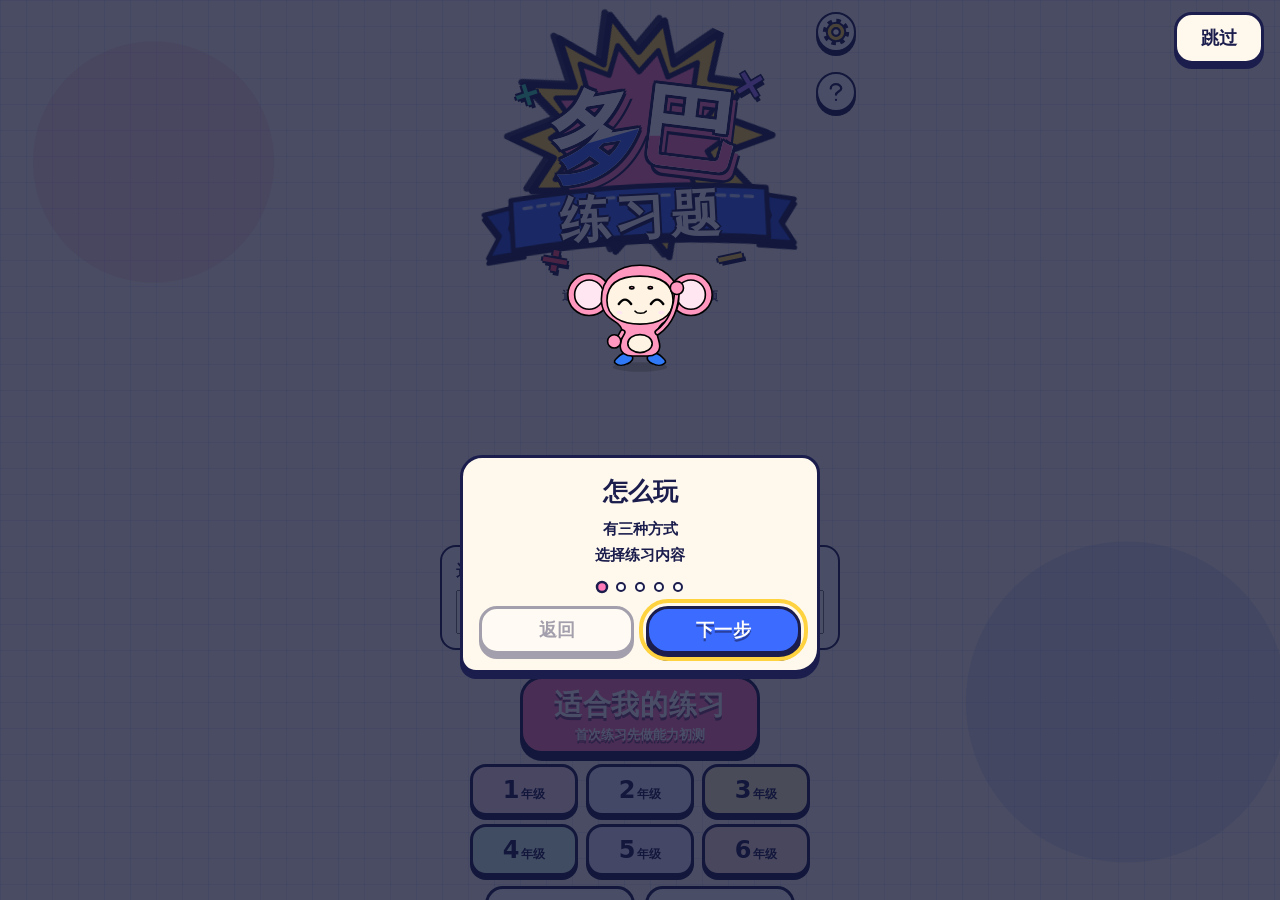
<file: index.html>
<!doctype html>
<html lang="zh-CN">
<head>
  <meta charset="utf-8">
  <meta name="viewport" content="width=device-width, initial-scale=1, viewport-fit=cover">
  <meta name="theme-color" content="#3b6bff">
  <meta name="description" content="每答对一步，音乐和动画就更热闹的计算练习。非官方中文体验版，教材适配中。" data-i18n-content="html.message001">
  <title data-i18n="html.message021">多巴练习 · 中文体验版</title>
  <link rel="icon" href="icon.svg" type="image/svg+xml">
  <link rel="stylesheet" href="assets/8aa550ea59083522/style.css">
  <script type="module" src="assets/8aa550ea59083522/js/main.js"></script>
</head>
<body class="lv0">
  <div id="paper" aria-hidden="true"></div>
  <div id="rays-fallback" aria-hidden="true"></div>
  <canvas id="bg" aria-hidden="true"></canvas>
  <canvas id="fx-back" aria-hidden="true"></canvas>

  <main id="app">
    <!-- Title -->
    <section id="screen-title" class="screen is-active" aria-labelledby="logo">
      <button type="button" class="icon-btn settings-btn" id="open-settings" aria-label="设置" data-i18n-aria-label="html.message002" aria-haspopup="dialog">
        <svg viewBox="-16 -16 32 32" aria-hidden="true"><circle r="10.6" fill="none" stroke="#1b1d4d" stroke-width="9" stroke-dasharray="4.2 4.12"/><circle r="10.6" fill="#ffd23f" stroke="#1b1d4d" stroke-width="2.4"/><circle r="4.4" fill="#fff" stroke="#1b1d4d" stroke-width="2.4"/></svg>
      </button>
      <button type="button" class="icon-btn settings-btn help-btn" id="open-guide" aria-label="怎么玩" data-i18n-aria-label="html.message003" aria-haspopup="dialog">
        <svg viewBox="-16 -16 32 32" aria-hidden="true"><path d="M-6 -4 C-6 -7 -3 -9 0 -9 C3 -9 6 -7 6 -4 C6 -1 0 0 0 3 M0 9v.01" fill="none" stroke="#1b1d4d" stroke-width="2.6" stroke-linecap="round" stroke-linejoin="round"/></svg>
      </button>
      <h1 id="logo" class="logo" aria-label="多巴练习 · 中文体验版" data-i18n-aria-label="html.message004">
        <svg class="logo-burst" viewBox="-100 -100 200 200" aria-hidden="true"><path id="logo-burst-path" fill="#ffd23f" stroke="#1b1d4d" stroke-width="5" stroke-linejoin="round"/><path id="logo-burst-inner" fill="#ff7ab6" stroke="#1b1d4d" stroke-width="4" stroke-linejoin="round"/></svg>
        <span class="logo-top" aria-hidden="true"><i data-c="多" data-i18n="html.message022">多</i><i data-c="パ" data-i18n="html.message023">巴</i></span>
        <span class="logo-ribbon" aria-hidden="true"><svg class="ribbon-bg" viewBox="0 0 300 70" preserveAspectRatio="none"><path d="M4 22 L34 16 L28 36 L40 58 L6 62 L18 42Z" fill="#2a4fd6" stroke="#1b1d4d" stroke-width="4" stroke-linejoin="round"/><path d="M296 22 L266 16 L272 36 L260 58 L294 62 L282 42Z" fill="#2a4fd6" stroke="#1b1d4d" stroke-width="4" stroke-linejoin="round"/><path d="M30 10 Q150 -4 270 10 L270 56 Q150 42 30 56Z" fill="#3b6bff" stroke="#1b1d4d" stroke-width="4.5" stroke-linejoin="round"/><path d="M42 18 Q150 6 258 18" fill="none" stroke="#fff" stroke-width="3" stroke-dasharray="7 6" stroke-linecap="round" opacity=".7"/></svg><i data-i18n="html.message024">练</i><i data-i18n="html.message025">习</i><i data-i18n="html.message026">题</i></span>
        <span class="logo-bits" aria-hidden="true"><b style="--x:-46%;--y:4%;--r:-18deg;--c:#3fdcb0">＋</b><b style="--x:44%;--y:-2%;--r:14deg;--c:#a77bff">×</b><b style="--x:-34%;--y:104%;--r:10deg;--c:#ff4f6d">÷</b><b style="--x:36%;--y:102%;--r:-12deg;--c:#ffd23f">−</b></span>
      </h1>
      <p class="preview-note" data-i18n="preview.title">通用计算练习 · 教材适配中</p>
      <div class="title-stage" id="title-stage" aria-hidden="true"></div>
      <section class="textbook-card">
        <label for="curriculum" data-i18n="textbook.choose">选择课程</label>
        <select id="curriculum"></select>
        <div id="textbook-units" hidden></div>
      </section>
      <div class="modes" id="modes">
        <button type="button" id="start" class="big-btn level-btn"><span data-i18n="html.message027">适合我的练习</span><small id="level-sub" data-i18n="html.message028">首次练习先做能力初测</small></button>
        <button type="button" id="start-review" class="sub-btn review-btn review-main" hidden><span data-i18n="html.message029">错题复习</span> <b id="review-count">0</b></button>
        <div class="grades" role="group" aria-label="按参考年级练习" data-i18n-aria-label="html.message005">
          <button type="button" data-grade="1">1<small data-i18n="html.message030">年级</small></button><button type="button" data-grade="2">2<small data-i18n="html.message031">年级</small></button><button type="button" data-grade="3">3<small data-i18n="html.message032">年级</small></button>
          <button type="button" data-grade="4">4<small data-i18n="html.message033">年级</small></button><button type="button" data-grade="5">5<small data-i18n="html.message034">年级</small></button><button type="button" data-grade="6">6<small data-i18n="html.message035">年级</small></button>
        </div>
        <div class="mode-row">
          <button type="button" id="open-tree" class="sub-btn"><span data-i18n="html.message036">技能树</span> <b id="tree-badge"></b></button>
          <button type="button" id="open-trophy" class="sub-btn"><span data-i18n="html.message037">奖杯</span> <b id="trophy-badge"></b></button>
          <button type="button" id="open-collect" class="sub-btn"><span data-i18n="html.message038">收藏</span> <b id="collect-badge"></b></button>
        </div>
      </div>
      <section class="quest-card" id="quests" aria-labelledby="quest-title">
        <div class="quest-head"><h2 id="quest-title" data-i18n="html.message039">今日任务</h2><span class="quest-reward" id="quest-reward"></span></div>
        <ol class="quest-list" id="quest-list"></ol>
      </section>
      <section class="cal-card" id="calendar" aria-labelledby="cal-title">
        <div class="cal-head">
          <button type="button" class="cal-nav" id="cal-prev" aria-label="上个月" data-i18n-aria-label="html.message006">‹</button>
          <h2 id="cal-title" data-i18n="html.message040">练习日历</h2>
          <button type="button" class="cal-nav" id="cal-next" aria-label="下个月" data-i18n-aria-label="html.message007">›</button>
        </div>
        <div class="cal-badges" id="cal-badges"></div>
        <div class="cal-week" aria-hidden="true"><span data-i18n="html.message041">日</span><span data-i18n="html.message042">一</span><span data-i18n="html.message043">二</span><span data-i18n="html.message044">三</span><span data-i18n="html.message045">四</span><span data-i18n="html.message046">五</span><span data-i18n="html.message047">六</span></div>
        <div class="cal-grid" id="cal-grid" role="grid"></div>
      </section>
      <p class="hint" data-i18n="html.message048">也可以使用数字键输入，按退格键删除</p>
    </section>

    <!-- Skill tree -->
    <section id="screen-tree" class="screen" aria-labelledby="tree-title">
      <header class="tree-head">
        <button type="button" class="icon-btn" id="tree-back" aria-label="返回" data-i18n-aria-label="html.message008">‹</button>
        <h2 id="tree-title" data-i18n="html.message049">技能树</h2>
        <span class="tree-count" id="tree-count"></span>
      </header>
      <p class="tree-stars" id="tree-stars"></p>
      <p class="tree-note" data-i18n="html.message050">点击技能开始练习，已掌握的技能可查看升星条件；长按可清除记录</p>
      <div class="tree-scroll" id="tree-scroll"><div class="tree-lanes" id="tree-lanes" aria-hidden="true"></div><div class="tree" id="tree"><svg class="tree-links" id="tree-links" aria-hidden="true"></svg></div></div>
      <p class="toast" id="toast" role="status" hidden></p>
    </section>

    <!-- Trophies (id036) -->
    <section id="screen-trophy" class="screen" aria-labelledby="trophy-title">
      <header class="tree-head">
        <button type="button" class="icon-btn" id="trophy-back" aria-label="返回" data-i18n-aria-label="html.message009">‹</button>
        <h2 id="trophy-title" data-i18n="html.message051">奖杯</h2>
        <span class="tree-count" id="trophy-count"></span>
      </header>
      <div class="tr-filter" role="group" aria-label="筛选奖杯" data-i18n-aria-label="html.message010">
        <button type="button" data-f="all" aria-pressed="true" data-i18n="html.message052">全部</button><button type="button" data-f="got" aria-pressed="false" data-i18n="html.message053">已获得</button><button type="button" data-f="next" aria-pressed="false" data-i18n="html.message054">未获得</button><button type="button" data-f="soon" aria-pressed="false" data-i18n="html.message055">快完成了</button>
      </div>
      <div class="tr-scroll" id="tr-scroll"><div class="tr-list" id="tr-list"></div></div>
    </section>

    <!-- Collection (id041) -->
    <section id="screen-collect" class="screen" aria-labelledby="collect-title">
      <header class="tree-head">
        <button type="button" class="icon-btn" id="collect-back" aria-label="返回" data-i18n-aria-label="html.message011">‹</button>
        <h2 id="collect-title" data-i18n="html.message056">收藏</h2>
        <span class="tree-count" id="collect-count"></span>
      </header>
      <div class="co-preview" id="co-preview" aria-hidden="true"><div class="stamp co-mark" id="co-mark"></div><p class="co-now" id="co-now"></p></div>
      <div class="co-tabs" id="co-tabs" role="group" aria-label="收藏种类" data-i18n-aria-label="html.message012"></div>
      <div class="co-scroll" id="co-scroll"><p class="co-note" id="co-note"></p><div class="co-grid" id="co-grid"></div></div>
    </section>

    <!-- Play -->
    <section id="screen-play" class="screen" aria-label="练习界面" data-i18n-aria-label="html.message013">
      <header class="hud">
        <div class="pips" id="pips" aria-hidden="true"></div>
        <div class="clock" aria-live="off"><span id="clock-label" data-i18n="html.message057">目标 2:40</span><b id="clock">0:00</b></div>
        <span class="demo-tag" aria-hidden="true">DEMO</span>
        <button type="button" class="icon-btn" id="mute" aria-label="静音" data-i18n-aria-label="html.message014" aria-pressed="false">♪</button>
      </header>
      <div class="hud2">
        <div class="tally"><span><span data-i18n="html.message058">完成</span> <b id="ok">0</b><small id="ok-total">/10</small></span><span class="ng"><span data-i18n="html.message059">小失误</span> <b id="ng">0</b></span></div>
        <div class="combo" id="combo-box" aria-hidden="true"><b id="combo">0</b><small data-i18n="html.message060">连击</small><span class="combo-mult" id="combo-mult"></span><i class="combo-track"><i id="combo-bar"></i></i></div>
        <div class="dopa" id="dopa-box"><small data-i18n="html.message061">能量</small><b id="dopa">0</b></div>
      </div>
      <div class="stage" id="stage" aria-hidden="true">
        <svg class="bunting" viewBox="0 0 400 40" preserveAspectRatio="none"><path d="M0 4 Q200 34 400 4" fill="none" stroke="#1b1d4d" stroke-width="2.5"/><g id="flags"></g></svg>
        <div class="spot spot-l"></div><div class="spot spot-r"></div>
        <svg class="ground" viewBox="0 0 400 20" preserveAspectRatio="none"><path d="M4 12 Q60 6 120 11 T240 10 T396 12" fill="none" stroke="#1b1d4d" stroke-width="3" stroke-linecap="round"/></svg>
      </div>
      <section class="card" id="card" aria-labelledby="qtitle">
        <div class="marquee" aria-hidden="true"></div>
        <div class="card-top"><span class="chip" id="qtitle" data-i18n="html.message062">加法</span><span class="qno" id="qno" data-i18n="html.message063">第1题</span></div>
        <p class="fraction-note" id="fraction-note" data-i18n="hint.fraction" hidden>分数先输入分母，再输入分子；带分数先输入整数部分。</p>
        <div class="sheet-wrap"><div class="sheet" id="sheet" role="group" aria-label="计算" data-i18n-aria-label="html.message015"></div></div>
        <p class="step-label" id="step-label" aria-live="polite" data-i18n="html.message064">个位</p>
        <div class="stamp" id="stamp" aria-hidden="true"></div>
        <div class="reach-tag" id="reach-tag" aria-hidden="true" data-i18n="html.message065">还差一位</div>
      </section>
      <div class="pad" id="pad" role="group" aria-label="输入数字" data-i18n-aria-label="html.message016">
        <button type="button" data-key="7">7</button><button type="button" data-key="8">8</button><button type="button" data-key="9">9</button>
        <button type="button" data-key="4">4</button><button type="button" data-key="5">5</button><button type="button" data-key="6">6</button>
        <button type="button" data-key="1">1</button><button type="button" data-key="2">2</button><button type="button" data-key="3">3</button>
        <button type="button" data-key="Backspace" class="del" aria-label="删除错误数字" data-i18n-aria-label="html.message017">⌫</button><button type="button" data-key="0" class="zero">0</button><button type="button" data-key="-" id="minus-key" data-i18n-aria-label="textbook.minus" aria-label="负号" hidden>−</button>
      </div>
    </section>

    <!-- Basic result -->
    <section id="screen-result" class="screen" aria-labelledby="result-title">
      <div class="result-card">
        <p class="chip" id="result-title" data-i18n="html.message066">基础练习完成</p>
        <p class="score"><b id="r-score">100</b><span data-i18n="html.message067">分</span></p>
        <dl class="stats">
          <div><dt data-i18n="html.message068">完成</dt><dd id="r-ok" data-i18n="html.message069">10题</dd></div>
          <div><dt data-i18n="html.message070">小失误</dt><dd id="r-ng" data-i18n="html.message071">0次</dd></div>
          <div><dt data-i18n="html.message072">首次答对率</dt><dd id="r-rate">100%</dd></div>
          <div><dt data-i18n="html.message073">用时</dt><dd id="r-time">1:23</dd></div>
        </dl>
        <p class="dopa-final"><small data-i18n="html.message074">能量</small><b id="r-dopa">0</b></p>
        <div class="growth-box" id="r-growth"></div>
        <p class="unlock" id="r-unlock"></p>
        <div class="skill-news" id="r-skills"></div>
        <div class="quest-mini" id="r-quests"></div>
        <div class="actions">
          <button type="button" id="go-extra" class="big-btn"><span data-i18n="html.message075">进入加赛</span> <small data-i18n="html.message076">90秒</small></button>
          <button type="button" id="go-review" class="sub-btn review-btn" hidden data-i18n="html.message077">重做错题</button>
          <button type="button" id="go-tree" class="sub-btn" hidden data-i18n="html.message078">查看技能树</button>
          <button type="button" id="go-again" class="sub-btn" hidden data-i18n="html.message079">再来一次</button>
          <button type="button" id="go-title" class="sub-btn" data-i18n="html.message080">完成并返回</button>
        </div>
      </div>
    </section>

    <!-- Final result -->
    <section id="screen-final" class="screen" aria-labelledby="final-title">
      <div class="result-card">
        <p class="chip" id="final-title" data-i18n="html.message081">加赛结束</p>
        <p class="score"><b id="f-score">100</b><span data-i18n="html.message082">分</span></p>
        <p class="breakdown" id="f-break" data-i18n="html.message083">基础 100 ＋ 加赛 0</p>
        <dl class="stats">
          <div><dt data-i18n="html.message084">加赛完成</dt><dd id="f-ok" data-i18n="html.message085">0题</dd></div>
          <div><dt data-i18n="html.message086">加赛失误</dt><dd id="f-ng" data-i18n="html.message087">0次</dd></div>
          <div><dt data-i18n="html.message088">基础失误</dt><dd id="f-bng" data-i18n="html.message089">0次</dd></div>
          <div><dt data-i18n="html.message090">基础用时</dt><dd id="f-time">0:00</dd></div>
        </dl>
        <p class="dopa-final"><small data-i18n="html.message091">能量</small><b id="f-dopa">0</b></p>
        <div class="skill-news" id="f-skills"></div>
        <div class="quest-mini" id="f-quests"></div>
        <div class="actions">
          <button type="button" id="f-review" class="sub-btn review-btn" hidden data-i18n="html.message092">重做错题</button>
          <button type="button" id="f-tree" class="sub-btn" hidden data-i18n="html.message093">查看技能树</button>
          <button type="button" id="again" class="big-btn" data-i18n="html.message094">完成并返回</button>
        </div>
      </div>
    </section>
  </main>

  <!-- Settings (above #app, below particles and actors) -->
  <div class="modal" id="settings" role="dialog" aria-modal="true" aria-labelledby="settings-title" hidden>
    <div class="modal-card">
      <h2 id="settings-title" class="chip" data-i18n="html.message095">设置</h2>
      <div class="set-row language-row">
        <label class="set-label" for="language" data-i18n="settings.language">界面语言</label>
        <select id="language"><option value="zh-CN">简体中文</option><option value="ja">日本語</option></select>
        <p class="set-note" data-i18n="settings.languageNote">切换语言会刷新页面，已保存的进度保留。</p>
      </div>
      <div class="set-row curriculum-row">
        <span class="set-label" data-i18n="settings.curriculum">课程：通用计算练习</span>
        <p class="set-note" data-i18n="settings.curriculumNote">年级仅作参考，尚未对应中国教材的具体版本与学期。</p>
      </div>
      <div class="set-row">
        <span class="set-label" data-i18n="html.message096">每轮题数</span>
        <div class="pick" role="radiogroup" aria-label="每轮题数" data-i18n-aria-label="html.message018">
          <button type="button" role="radio" data-count="6" aria-checked="false">6<small data-i18n="html.message097">题</small></button>
          <button type="button" role="radio" data-count="10" aria-checked="true">10<small data-i18n="html.message098">题</small></button>
          <button type="button" role="radio" data-count="14" aria-checked="false">14<small data-i18n="html.message099">题</small></button>
        </div>
      </div>
      <div class="set-row">
        <span class="set-label" data-i18n="html.message100">声音</span>
        <div class="set-inline">
          <button type="button" class="toggle" data-toggle="sound" aria-pressed="true"><i aria-hidden="true">♪</i><b data-i18n="html.message101">开启</b></button>
          <input type="range" class="slider" id="volume" min="0" max="100" step="1" value="80" aria-label="音量" data-i18n-aria-label="html.message019">
        </div>
      </div>
      <div class="set-row">
        <span class="set-label"><span data-i18n="html.message102">动画强度</span> <b id="motion-val">100%</b></span>
        <input type="range" class="slider motion" id="motion" min="0" max="100" step="1" value="100" aria-label="动画强度" data-i18n-aria-label="html.message020" aria-describedby="motion-note">
        <p class="set-note" id="motion-note" data-i18n="html.message103">设为 0% 可停止晃动、闪光、彩纸和移动动画</p>
      </div>
      <div class="set-row">
        <span class="set-label" data-i18n="html.message104">自动演示</span>
        <button type="button" class="sub-btn demo-btn" id="demo-play" data-i18n="html.message105">▶ 看一段自动演示</button>
        <p class="set-note" data-i18n="html.message106">点击屏幕或按任意键退出，不计入练习记录</p>
      </div>
      <div class="set-row">
        <span class="set-label" data-i18n="html.message107">数据</span>
        <button type="button" class="sub-btn danger reset-btn" id="reset-data" aria-describedby="reset-note" data-i18n="html.message108">重置全部数据</button>
        <p class="set-note" id="reset-note" data-i18n="html.message109">清除所有数据，从头开始</p>
      </div>
      <button type="button" class="big-btn" id="close-settings" data-i18n="html.message110">关闭</button>
    </div>
  </div>

  <div class="modal" id="bonus" role="dialog" aria-modal="true" aria-labelledby="bonus-title" hidden>
    <div class="modal-card bonus-card">
      <h2 id="bonus-title" class="chip" data-i18n="html.message111">每日奖励</h2>
      <p class="bonus-run" id="bonus-run"></p>
      <div class="bonus-card-grid" id="bonus-grid"></div>
      <p class="bonus-note" id="bonus-note"></p>
      <button type="button" class="big-btn" id="bonus-ok" data-i18n="html.message112">领取</button>
    </div>
  </div>

  <div class="modal" id="skill-info" role="dialog" aria-modal="true" aria-labelledby="si-title" hidden>
    <div class="modal-card si-card">
      <p class="si-grade" id="si-grade"></p>
      <h2 class="si-title" id="si-title"></h2>
      <p class="si-stars" id="si-stars"></p>
      <div class="si-next" id="si-next"></div>
      <p class="si-note" id="si-note"></p>
      <div class="confirm-actions">
        <button type="button" class="sub-btn" id="si-close" data-i18n="html.message113">关闭</button>
        <button type="button" class="sub-btn si-go" id="si-go" data-i18n="html.message114">开始练习</button>
      </div>
    </div>
  </div>

  <div class="modal" id="trophy-got" role="dialog" aria-modal="true" aria-labelledby="tg-title" hidden>
    <div class="modal-card trophy-card">
      <h2 id="tg-title" class="chip" data-i18n="html.message115">获得奖杯！</h2>
      <p class="tg-sub" id="tg-sub"></p>
      <ul class="tg-list" id="tg-list"></ul>
      <button type="button" class="big-btn" id="tg-ok" data-i18n="html.message116">太棒啦！</button>
    </div>
  </div>

  <div class="modal" id="hammer" role="dialog" aria-modal="true" aria-labelledby="hammer-title" aria-describedby="hammer-msg" hidden>
    <div class="modal-card hammer-card">
      <h2 id="hammer-title" class="chip" data-i18n="html.message117">补签锤</h2>
      <div class="hammer-art" id="hammer-art" aria-hidden="true"></div>
      <p class="hammer-msg" id="hammer-msg"></p>
      <p class="hammer-have" id="hammer-have"></p>
      <div class="confirm-actions">
        <button type="button" class="sub-btn" id="hammer-no" data-i18n="html.message118">暂不使用</button>
        <button type="button" class="sub-btn hammer-yes" id="hammer-yes" data-i18n="html.message119">使用</button>
      </div>
    </div>
  </div>

  <div class="modal" id="confirm" role="alertdialog" aria-modal="true" aria-labelledby="confirm-title" aria-describedby="confirm-msg" hidden>
    <div class="modal-card confirm-card">
      <h2 id="confirm-title" class="chip" data-i18n="html.message120">清除技能记录</h2>
      <p class="confirm-msg" id="confirm-msg"></p>
      <ul class="confirm-list" id="confirm-list"></ul>
      <div class="confirm-actions">
        <button type="button" class="sub-btn" id="confirm-no" data-i18n="html.message121">取消</button>
        <button type="button" class="sub-btn danger" id="confirm-yes" data-i18n="html.message122">清除</button>
      </div>
    </div>
  </div>

  <div class="modal" id="day-log" role="dialog" aria-modal="true" aria-labelledby="day-title" hidden>
    <div class="modal-card">
      <h2 id="day-title" class="chip" data-i18n="html.message123">练习记录</h2>
      <ul class="day-list" id="day-list"></ul>
      <button type="button" class="big-btn" id="close-day" data-i18n="html.message124">关闭</button>
    </div>
  </div>

  <canvas id="fx" aria-hidden="true"></canvas>
  <svg id="actors" aria-hidden="true"><g id="actors-back"></g><g id="actors-front"></g></svg>
  <div id="cutins" aria-hidden="true"></div>
  <div id="flash" aria-hidden="true"></div>
  <noscript data-i18n="html.message125">请启用 JavaScript 后体验本游戏。</noscript>
</body>
</html>
</file>
<file: assets/8aa550ea59083522/style.css>
@font-face { font-family: "Dela Gothic One"; src: url("fonts/dela-gothic-one.woff2") format("woff2"); font-display: block; }
@font-face { font-family: "Zen Maru Gothic"; src: url("fonts/zen-maru-gothic-bold.woff2") format("woff2"); font-weight: 700; font-display: block; }
@font-face { font-family: "Zen Maru Gothic"; src: url("fonts/zen-maru-gothic-black.woff2") format("woff2"); font-weight: 900; font-display: block; }

:root {
  --ink: #1b1d4d;
  --paper: #fff8ec;
  --blue: #3b6bff;
  --pink: #ff7ab6;
  --pink-soft: #ffd0e4;
  --blue-soft: #d9e4ff;
  --yellow: #ffd23f;
  --mint: #3fdcb0;
  --violet: #a77bff;
  --red: #ff4f6d;
  --E: 0;
  --kick: 0;
  --round: "Zen Maru Gothic", "Hiragino Maru Gothic ProN", "Yu Gothic", sans-serif;
  --chunky: "Dela Gothic One", "Zen Maru Gothic", sans-serif;
  color-scheme: light;
}

* { box-sizing: border-box; }
html, body { margin: 0; height: 100%; overflow: hidden; }
body {
  background: var(--paper);
  color: var(--ink);
  font-family: var(--round);
  font-weight: 700;
  -webkit-tap-highlight-color: transparent;
  touch-action: manipulation;
  user-select: none;
  -webkit-user-select: none;
}
button { font: inherit; color: inherit; cursor: pointer; }
button:focus-visible { outline: 4px solid var(--yellow); outline-offset: 3px; }

#paper {
  position: fixed; inset: 0; z-index: 0;
  background:
    radial-gradient(circle at 12% 18%, rgba(255, 122, 182, .16) 0 120px, transparent 121px),
    radial-gradient(circle at 88% 78%, rgba(59, 107, 255, .12) 0 160px, transparent 161px),
    linear-gradient(rgba(59, 107, 255, .11) 1.5px, transparent 1.5px) 0 0 / 26px 26px,
    linear-gradient(90deg, rgba(59, 107, 255, .11) 1.5px, transparent 1.5px) 0 0 / 26px 26px,
    var(--paper);
}
#rays-fallback {
  display: none; position: fixed; inset: -50vmax; z-index: 1; opacity: 0; pointer-events: none;
  background: repeating-conic-gradient(from 0deg at 50% 50%, #3b6bff 0 9deg, #ff7ab6 9deg 18deg);
}
#bg { position: fixed; inset: 0; width: 100%; height: 100%; z-index: 1; pointer-events: none; }
#fx-back { position: fixed; inset: 0; width: 100%; height: 100%; z-index: 1; pointer-events: none; }
#fx { position: fixed; inset: 0; width: 100%; height: 100%; z-index: 4; pointer-events: none; }
#actors { position: fixed; inset: 0; width: 100%; height: 100%; z-index: 5; pointer-events: none; overflow: visible; }
#cutins { position: fixed; inset: 0; z-index: 6; pointer-events: none; overflow: hidden; }
#flash { position: fixed; inset: 0; z-index: 7; pointer-events: none; background: #fff; opacity: 0; }
.dk-digit { font-family: var(--round); font-weight: 900; fill: var(--ink); stroke: #fff; stroke-width: 6px; paint-order: stroke; }

#app {
  position: relative; z-index: 2;
  width: min(100vw, 460px); height: 100dvh; max-height: 980px;
  margin: 0 auto;
}
@media (min-height: 980px) { #app { top: calc((100dvh - 980px) / 2); } }
.screen { position: absolute; inset: 0; display: none; }
.screen.is-active { display: flex; }

/* ------------------------------------------------------------ title */
#screen-title { flex-direction: column; align-items: center; justify-content: flex-start; gap: 14px; padding: calc(28px + env(safe-area-inset-top)) 16px calc(24px + env(safe-area-inset-bottom)); overflow-y: auto; overscroll-behavior: contain; }
#screen-title > * { flex: none; }
/* Logo: layered paper cut-outs. A spinning burst sits behind "ドパ",
   "ドリル" rides on a folded ribbon, operator scraps float around. */
.logo { position: relative; margin: calc(var(--fs) * 0.62) 0 calc(var(--fs) * 0.2); display: grid; justify-items: center; font-family: var(--chunky); font-weight: 400; line-height: 1; --fs: clamp(64px, 21vw, 96px); }
.logo-burst { position: absolute; left: 50%; top: calc(var(--fs) * 0.52); width: calc(var(--fs) * 2.7); height: calc(var(--fs) * 2.7); transform: translate(-50%, -50%) rotate(calc(var(--spin, 0) * 1deg)); z-index: -1; filter: drop-shadow(0 6px 0 rgba(27, 29, 77, .9)); }
.logo-top { display: flex; gap: .02em; font-size: var(--fs); letter-spacing: -.04em; }
.logo i { font-style: normal; display: inline-block; position: relative; }
.logo-top i {
  color: #fff;
  /* white paper edge, ink outline, then an offset second sheet */
  text-shadow:
    0 0 0 #fff,
    3px 0 0 var(--ink), -3px 0 0 var(--ink), 0 3px 0 var(--ink), 0 -3px 0 var(--ink),
    2.5px 2.5px 0 var(--ink), -2.5px 2.5px 0 var(--ink), 2.5px -2.5px 0 var(--ink), -2.5px -2.5px 0 var(--ink),
    6px 7px 0 var(--pink), 8px 9px 0 var(--ink), 4px 10px 0 var(--ink);
  transform: rotate(var(--r, -6deg)) translateY(var(--dy, 0));
  animation: logo-hop 1.6s cubic-bezier(.3, 1.6, .5, 1) infinite;
}
.logo-top i:nth-child(1) { --r: -9deg; color: #fff; }
.logo-top i:nth-child(2) { --r: 7deg; --dy: -6px; animation-delay: -.8s; }
.logo-top i::after { content: attr(data-c); position: absolute; inset: 0; color: var(--blue); clip-path: polygon(0 62%, 100% 50%, 100% 100%, 0 100%); text-shadow: none; }
.logo-top i:nth-child(2)::after { color: var(--pink); }
.logo-ribbon { position: relative; display: flex; justify-content: center; gap: .1em; margin-top: calc(var(--fs) * 0.04); padding: .12em .9em .2em; font-size: calc(var(--fs) * 0.52); color: #fff; transform: rotate(-3deg); }
.ribbon-bg { position: absolute; inset: -6% -14% -10%; width: 128%; height: 116%; z-index: -1; filter: drop-shadow(0 5px 0 var(--ink)); }
.logo-ribbon i { text-shadow: 2px 0 0 var(--ink), -2px 0 0 var(--ink), 0 2px 0 var(--ink), 0 -2px 0 var(--ink), 0 4px 0 var(--ink); animation: logo-wave 1.6s ease-in-out infinite; }
.logo-ribbon i:nth-child(3) { animation-delay: -.25s; }
.logo-ribbon i:nth-child(4) { animation-delay: -.5s; }
.logo-bits { position: absolute; inset: 0; pointer-events: none; }
.logo-bits b { position: absolute; left: calc(50% + var(--x)); top: var(--y); font-size: calc(var(--fs) * 0.4); color: var(--c); transform: translate(-50%, -50%) rotate(var(--r)); text-shadow: 2px 0 0 var(--ink), -2px 0 0 var(--ink), 0 2px 0 var(--ink), 0 -2px 0 var(--ink), 3px 4px 0 var(--ink); animation: logo-float 2.4s ease-in-out infinite; }
.logo-bits b:nth-child(2) { animation-delay: -.6s; }
.logo-bits b:nth-child(3) { animation-delay: -1.2s; }
.logo-bits b:nth-child(4) { animation-delay: -1.8s; }
@keyframes logo-hop { 0%, 100% { transform: rotate(var(--r)) translateY(var(--dy, 0)) scale(1); } 12% { transform: rotate(var(--r)) translateY(calc(var(--dy, 0px) + 4px)) scale(1.08, .9); } 30% { transform: rotate(calc(var(--r) * -0.4)) translateY(calc(var(--dy, 0px) - 10px)) scale(.96, 1.06); } 55% { transform: rotate(var(--r)) translateY(var(--dy, 0)) scale(1); } }
@keyframes logo-wave { 0%, 100% { transform: translateY(0); } 50% { transform: translateY(-5px); } }
@keyframes logo-float { 0%, 100% { margin-top: 0; } 50% { margin-top: -8px; } }
body.reduced .logo *, body.reduced .logo-burst { animation: none !important; }
.settings-btn { display: grid; place-items: center; position: absolute; top: calc(12px + env(safe-area-inset-top)); right: 14px; width: 48px; height: 48px; padding: 4px; background: #fff; box-shadow: 0 4px 0 var(--ink); z-index: 3; }
.settings-btn svg { display: block; width: 100%; height: 100%; transition: transform .4s; }
#open-settings:active svg { transform: rotate(90deg); }
.modes { display: flex; flex-direction: column; align-items: center; gap: 10px; }

/* ------------------------------------------------------------ settings */
.modal { position: fixed; inset: 0; z-index: 4; display: flex; align-items: center; justify-content: center; padding: 16px; background: rgba(27, 29, 77, .45); }
.modal[hidden] { display: none; }
.modal-card { width: min(100%, 420px); max-height: 100%; overflow: auto; display: flex; flex-direction: column; align-items: stretch; gap: 16px; padding: 22px 18px 20px; border: 3.5px solid var(--ink); border-radius: 26px; background: var(--paper); box-shadow: 0 8px 0 var(--ink); }
.modal-card .chip { align-self: center; margin: 0; font-size: 18px; }
.modal-card .big-btn { align-self: center; min-width: 200px; height: 58px; font-size: 24px; }
.set-row { display: flex; flex-direction: column; gap: 8px; }
.set-label { font-weight: 900; font-size: 16px; }
.set-label b { font-family: var(--chunky); font-weight: 400; color: var(--blue); margin-left: 6px; }
.set-inline { display: flex; align-items: center; gap: 12px; }
.set-inline .slider { flex: 1; }
.set-note { margin: 0; font-size: 12px; opacity: .7; }
.reset-btn { align-self: center; min-width: 230px; font-weight: 900; }
.modal .pick { justify-content: center; }
.modal .pick button { width: 30%; max-width: 96px; }
.slider { -webkit-appearance: none; appearance: none; width: 100%; height: 34px; background: transparent; margin: 0; --v: 1; }
.slider::-webkit-slider-runnable-track { height: 14px; border: 2.5px solid var(--ink); border-radius: 999px; background: linear-gradient(90deg, var(--pink) 0 calc(var(--v) * 100%), #fff calc(var(--v) * 100%)); }
.slider::-moz-range-track { height: 10px; border: 2.5px solid var(--ink); border-radius: 999px; background: linear-gradient(90deg, var(--pink) 0 calc(var(--v) * 100%), #fff calc(var(--v) * 100%)); }
.slider::-webkit-slider-thumb { -webkit-appearance: none; width: 32px; height: 32px; margin-top: -11px; border: 3px solid var(--ink); border-radius: 50%; background: var(--yellow); box-shadow: 0 3px 0 var(--ink); }
.slider::-moz-range-thumb { width: 26px; height: 26px; border: 3px solid var(--ink); border-radius: 50%; background: var(--yellow); box-shadow: 0 3px 0 var(--ink); }
.slider.motion::-webkit-slider-runnable-track { background: linear-gradient(90deg, var(--blue-soft), var(--pink) 50%, var(--yellow)) 0 0 / calc(var(--v) * 100%) 100% no-repeat, #fff; }
.slider.motion::-moz-range-track { background: linear-gradient(90deg, var(--blue-soft), var(--pink) 50%, var(--yellow)) 0 0 / calc(var(--v) * 100%) 100% no-repeat, #fff; }
.title-stage { width: 100%; height: min(26vh, 200px); }
.pick { display: flex; gap: 10px; }
.pick button {
  width: 84px; height: 56px; border: 3px solid var(--ink); border-radius: 16px; background: #fff;
  font-family: var(--chunky); font-size: 26px; box-shadow: 0 5px 0 var(--ink); transition: transform .08s;
}
.pick button small { font-family: var(--round); font-size: 14px; margin-left: 2px; }
.pick button[aria-checked="true"] { background: var(--yellow); transform: translateY(-3px) rotate(-2deg); }
.big-btn {
  min-width: 240px; height: 68px; padding: 0 28px; border: 3.5px solid var(--ink); border-radius: 22px;
  background: var(--blue); color: #fff; font-family: var(--chunky); font-size: 28px; letter-spacing: .06em;
  box-shadow: 0 7px 0 var(--ink); text-shadow: 0 3px 0 rgba(27, 29, 77, .55);
}
.big-btn small { font-family: var(--round); font-size: 16px; }
.big-btn:active, .sub-btn:active, .pick button:active { transform: translateY(5px); box-shadow: 0 2px 0 var(--ink); }
.sub-btn { min-width: 160px; height: 52px; border: 3px solid var(--ink); border-radius: 18px; background: #fff; font-size: 18px; box-shadow: 0 5px 0 var(--ink); }
.toggles { display: flex; gap: 10px; flex-wrap: wrap; justify-content: center; }
.toggle { display: inline-flex; align-items: center; gap: 6px; height: 40px; padding: 0 14px; border: 2.5px solid var(--ink); border-radius: 999px; background: #fff; font-size: 14px; }
.toggle i { font-style: normal; font-size: 16px; }
.toggle b { font-weight: 900; color: var(--blue); }
.toggle[aria-pressed="true"][data-toggle="motion"] b { color: var(--pink); }
.hint { margin: 0; font-size: 12px; opacity: .6; }

/* ------------------------------------------------------------ play */
#screen-play { flex-direction: column; padding: 8px 0 calc(10px + env(safe-area-inset-bottom)); }
.hud { display: flex; align-items: center; gap: 10px; height: 40px; padding: 0 14px; }
.pips { display: flex; flex-wrap: wrap; gap: 4px; flex: 1; align-items: center; }
.pip { width: 14px; height: 14px; border-radius: 50%; border: 2.5px solid var(--ink); background: #fff; }
.pips.many .pip { width: 11px; height: 11px; border-width: 2px; }
.pip.now { background: var(--yellow); animation: pip 0.8s ease-in-out infinite; }
.pip.done { background: var(--c, var(--blue)); }
.pip.rainbow { background: conic-gradient(#ff7ab6, #ffd23f, #3fdcb0, #3b6bff, #a77bff, #ff7ab6); }
@keyframes pip { 50% { transform: scale(1.3); } }
.clock { display: flex; align-items: baseline; gap: 8px; padding: 4px 12px; border: 2.5px solid var(--ink); border-radius: 999px; background: #fff; font-size: 12px; white-space: nowrap; }
.clock b { font-family: var(--chunky); font-weight: 400; font-size: 18px; font-variant-numeric: tabular-nums; }
.clock.over #clock-label { color: var(--red); }
.clock.extra { background: var(--ink); color: #fff; }
.clock.extra b { color: var(--yellow); font-size: 20px; }
.clock.hurry b { color: var(--red); animation: hurry .5s steps(2) infinite; }
@keyframes hurry { 50% { color: #fff; } }
.icon-btn { width: 40px; height: 40px; border-radius: 50%; border: 2.5px solid var(--ink); background: #fff; font-size: 18px; flex: none; }
.icon-btn[aria-pressed="true"] { background: var(--ink); color: #fff; text-decoration: line-through; }

.hud2 { position: relative; z-index: 2; display: flex; align-items: center; justify-content: space-between; gap: 8px; height: 40px; padding: 0 14px; }
.tally { display: flex; gap: 6px; font-size: 13px; }
.tally span { padding: 3px 10px; border-radius: 999px; background: #fff; border: 2px solid var(--ink); }
.tally b { font-family: var(--chunky); font-weight: 400; font-size: 16px; }
.tally small { font-size: 11px; opacity: .6; }
.tally .ng b { color: var(--violet); }
.dopa {
  display: flex; align-items: baseline; gap: 6px; max-width: 62%;
  padding: 3px 12px 4px; border: 2.5px solid var(--ink); border-radius: 12px; background: var(--yellow);
  box-shadow: 0 3px 0 var(--ink); transform-origin: right center; white-space: nowrap; overflow: hidden;
}
.dopa small { font-size: 11px; }
.dopa b { font-family: var(--chunky); font-weight: 400; font-size: 20px; letter-spacing: .01em; }
body.lv6 .dopa { background: linear-gradient(90deg, #ffd23f, #ff9ccc, #9fd0ff, #ffd23f); background-size: 300% 100%; animation: dopa-sheen 2s linear infinite; }
@keyframes dopa-sheen { to { background-position: 300% 0; } }
/* Combo (id032): floats under the tally, over the stage's top-left corner. */
.combo {
  position: absolute; left: 14px; top: calc(100% + 2px); display: grid; grid-template-columns: auto auto; align-items: baseline; column-gap: 4px;
  padding: 2px 10px 10px; border: 2.5px solid var(--ink); border-radius: 12px; background: #fff; box-shadow: 0 3px 0 var(--ink);
  transform-origin: left center; opacity: 0; visibility: hidden; transition: opacity .15s, visibility .15s; pointer-events: none;
}
.combo.on { opacity: 1; visibility: visible; }
.combo b { font-family: var(--chunky); font-weight: 400; font-size: 22px; line-height: 1.1; color: var(--pink); }
.combo small { font-size: 11px; font-weight: 900; }
.combo-mult { grid-column: 1 / -1; font-size: 10px; font-weight: 900; opacity: .7; }
.combo-track { position: absolute; left: 6px; right: 6px; bottom: 3px; height: 4px; border-radius: 2px; background: #e6e4f0; overflow: hidden; }
.combo-track i { position: absolute; inset: 0; background: var(--blue); transform-origin: left center; }
.combo.hot { background: #fff4c4; }
.combo.hot b { color: var(--red); }
.combo.hot .combo-mult { opacity: 1; color: var(--red); }
.combo.hurry .combo-track i { background: var(--red); }

.stage { position: relative; flex: 1 1 auto; min-height: 118px; margin: 0 14px; }
.ground { position: absolute; left: 6%; right: 6%; bottom: 6px; width: 88%; height: 14px; }
.bunting { position: absolute; left: -2%; right: -2%; top: 0; width: 104%; height: 34px; opacity: 0; transform: translateY(-20px); transition: opacity .5s, transform .5s cubic-bezier(.3, 1.6, .5, 1); }
body.lv3 .bunting { opacity: 1; transform: none; }
.spot { position: absolute; top: -30px; width: 140px; height: 190px; opacity: 0; transition: opacity .6s; mix-blend-mode: screen; filter: blur(2px);
  background: linear-gradient(to bottom, rgba(255, 246, 200, .95), rgba(255, 246, 200, 0)); clip-path: polygon(44% 0, 56% 0, 100% 100%, 0 100%); }
.spot-l { left: 0; transform-origin: 50% 0; animation: spot-l 3s ease-in-out infinite; }
.spot-r { right: 0; transform-origin: 50% 0; animation: spot-r 3.4s ease-in-out infinite; }
body.lv5 .spot { opacity: .7; }
@keyframes spot-l { 0%, 100% { transform: rotate(-24deg); } 50% { transform: rotate(10deg); } }
@keyframes spot-r { 0%, 100% { transform: rotate(24deg); } 50% { transform: rotate(-12deg); } }

.card {
  position: relative; margin: 0 14px 12px; padding: 10px 12px 10px;
  background: #fff; border: 3px solid var(--ink); border-radius: 24px; box-shadow: 0 7px 0 var(--ink);
  transform-origin: 50% 100%;
}
.card-top { display: flex; justify-content: space-between; align-items: center; }
.chip { display: inline-block; margin: 0; padding: 3px 12px; border-radius: 999px; background: var(--blue); color: #fff; font-size: 13px; letter-spacing: .08em; }
.qno { font-family: var(--round); font-weight: 900; font-size: 15px; }
.sheet-wrap { display: flex; justify-content: center; align-items: center; min-height: 208px; padding: 4px 0 2px; }
.sheet { position: relative; display: grid; grid-template-columns: repeat(var(--cols), var(--cw)); grid-template-rows: repeat(var(--rows), var(--ch)); --cw: 54px; --ch: 52px; font-family: var(--round); font-weight: 900; }
.cell { position: relative; display: grid; place-items: center; font-size: calc(var(--ch) * .82); line-height: 1; font-variant-numeric: tabular-nums; }
.sheet.div .cell { font-size: calc(var(--ch) * .88); }
.cell.op { color: var(--blue); font-size: calc(var(--ch) * .7); }
.cell.small { align-self: end; font-size: clamp(12px, calc(var(--ch) * .38), 19px); color: var(--pink); height: calc(var(--ch) * .46); }
.cell.mark { color: var(--blue); font-size: clamp(11px, calc(var(--ch) * .34), 17px); letter-spacing: -.04em; }
.cell.struck::after { content: ""; position: absolute; left: 18%; right: 18%; top: 50%; height: 3.5px; background: var(--blue); border-radius: 2px; transform: rotate(-32deg); }
.cell.hidden { visibility: hidden; }
.cell.input { margin: 3px; border-radius: 12px; }
.cell.input.active { background: var(--blue-soft); outline: 3px dashed var(--blue); outline-offset: -3px; animation: active-cell 1s ease-in-out infinite; }
.cell.input.active::before { content: "?"; color: rgba(59, 107, 255, .35); }
.cell.input.active.has::before { content: none; }
.cell.input.ok { color: var(--ink); }
.cell.input.bad { color: #7a4bff; background: #efe8ff; outline: 3px dashed #a77bff; outline-offset: -3px; animation: none; }
.cell.hint-glow { border-radius: 8px; background: #fff3b8; box-shadow: 0 0 0 3px var(--yellow); animation: hint-glow .9s ease-in-out infinite; }
@keyframes hint-glow { 50% { box-shadow: 0 0 0 6px rgba(255, 210, 63, .5); } }
body.reduced .cell.hint-glow { animation: none; }
.help-text { display: inline-block; margin-left: 8px; padding: 1px 10px; border-radius: 999px; background: var(--yellow); color: var(--ink); font-weight: 900; }
.cell.input.pending { color: transparent; }
@keyframes active-cell { 50% { background: #c4d5ff; } }
.cell.auto { color: #5a5f93; }
.hline { position: relative; align-self: end; height: 3.5px; background: var(--ink); border-radius: 2px; margin-bottom: -2px; transform-origin: left center; }
.hline.hidden { visibility: hidden; }
.bracket { position: relative; border-top: 3.5px solid var(--ink); margin-left: 4px; }
.bracket::before { content: ""; position: absolute; left: -14px; top: -3.5px; width: 14px; height: calc(100% + 4px); border-right: 3.5px solid var(--ink); border-radius: 0 70% 70% 0 / 0 50% 50% 0; }
.step-label { margin: 2px 0 0; text-align: center; font-size: 14px; min-height: 20px; }
.step-label b { color: var(--blue); }

.stamp {
  position: absolute; right: 14px; top: 34px; width: 110px; height: 110px; border-radius: 50%; border: 9px solid var(--red); opacity: 0;
  box-shadow: inset 0 0 0 3px rgba(255, 79, 109, .3); pointer-events: none;
}
.reach-tag {
  position: absolute; left: 50%; bottom: -20px; transform: translateX(-50%) scale(0); z-index: 3; padding: 4px 16px; border-radius: 999px;
  background: var(--ink); color: var(--yellow); font-family: var(--chunky); font-size: 18px; letter-spacing: .1em; white-space: nowrap; border: 3px solid var(--yellow);
}
body.reach .reach-tag { animation: reach-blink .3s steps(2) infinite; }
@keyframes reach-blink { 50% { color: #fff; border-color: var(--pink); } }
body.reach .cell.input.active { outline: 4px solid var(--yellow); background: #fff3b8; animation: reach-cell .25s steps(2) infinite; box-shadow: 0 0 0 6px var(--pink), 0 0 24px 8px rgba(255, 210, 63, .9); z-index: 2; }
@keyframes reach-cell { 50% { box-shadow: 0 0 0 6px var(--blue), 0 0 30px 12px rgba(255, 122, 182, .9); } }
body.reach .card { z-index: 3; }

.marquee { position: absolute; inset: -9px; border-radius: 30px; pointer-events: none; opacity: 0; transition: opacity .6s; padding: 5px;
  background: radial-gradient(circle, #fff 0 2.5px, var(--yellow) 3px 4.5px, transparent 5px) 0 0 / 16px 16px;
  -webkit-mask: linear-gradient(#000 0 0) content-box, linear-gradient(#000 0 0); -webkit-mask-composite: xor; mask-composite: exclude;
  animation: marquee .5s linear infinite; }
body.lv6 .marquee { opacity: 1; }
body.lv8 .marquee { background: radial-gradient(circle, #fff 0 2.5px, var(--pink) 3px 4.5px, transparent 5px) 0 0 / 16px 16px, radial-gradient(circle, #fff 0 2.5px, var(--yellow) 3px 4.5px, transparent 5px) 8px 8px / 16px 16px; }
@keyframes marquee { to { background-position: 16px 0, 24px 8px; } }
body.lv9 .card { box-shadow: 0 7px 0 var(--ink), 0 0 0 5px var(--pink), 0 0 40px 10px rgba(255, 210, 63, calc(.4 + var(--kick) * .6)); }

.pad { display: grid; grid-template-columns: repeat(3, 1fr); gap: 9px; padding: 0 14px; }
.pad button {
  position: relative; height: clamp(50px, 7.4dvh, 62px); border: 3px solid var(--ink); border-radius: 18px; background: #fff;
  font-family: var(--round); font-weight: 900; font-size: 30px; box-shadow: 0 5px 0 var(--ink);
  transform: translateY(calc(var(--kick) * -2px * var(--bounce, 0)));
}
.pad button.zero { grid-column: span 2; }
.pad button.del { background: var(--pink-soft); font-size: 24px; }
.pad button.press { transform: translateY(4px) scale(.97); box-shadow: 0 1px 0 var(--ink); }
body.lv4 .pad button { --bounce: 1; }
body.lv4 .pad button[data-key="7"], body.lv4 .pad button[data-key="3"] { background: #ffe3ef; }
body.lv4 .pad button[data-key="8"], body.lv4 .pad button[data-key="4"] { background: #fff4c7; }
body.lv4 .pad button[data-key="9"], body.lv4 .pad button[data-key="5"], body.lv4 .pad button[data-key="1"] { background: #e3ebff; }
body.lv4 .pad button[data-key="6"], body.lv4 .pad button[data-key="2"], body.lv4 .pad button[data-key="0"] { background: #dcfaef; }
body.lv8 .pad button { box-shadow: 0 5px 0 var(--ink), 0 0 calc(var(--kick) * 18px) rgba(255, 210, 63, .9); }
.pad button:disabled { opacity: .5; }

/* ------------------------------------------------------------ results */
#screen-result, #screen-final { align-items: safe center; justify-content: center; padding: 20px 16px; overflow-y: auto; }
#screen-result .result-card, #screen-final .result-card { margin: auto 0; flex: none; }
.actions .review-btn { font-size: 16px; white-space: nowrap; padding: 0 16px; }
.result-card {
  width: 100%; padding: 22px 20px 20px; text-align: center; background: #fff; border: 3.5px solid var(--ink); border-radius: 28px; box-shadow: 0 9px 0 var(--ink);
}
.score { margin: 8px 0 0; font-family: var(--chunky); line-height: 1; }
.score b { font-weight: 400; font-size: 92px; color: var(--pink); text-shadow: 3px 0 0 var(--ink), -3px 0 0 var(--ink), 0 3px 0 var(--ink), 0 -3px 0 var(--ink), 0 8px 0 var(--ink); }
.score span { font-size: 28px; margin-left: 4px; font-family: var(--round); font-weight: 900; }
.stats dd small { font-family: var(--round); font-weight: 900; font-size: 14px; margin-left: 2px; }
.breakdown { margin: 8px 0 0; font-size: 15px; }
.stats { display: grid; grid-template-columns: 1fr 1fr; gap: 8px; margin: 18px 0 10px; }
.stats div { padding: 8px; border: 2.5px solid var(--ink); border-radius: 14px; background: var(--paper); }
.stats dt { font-size: 12px; opacity: .7; }
.stats dd { margin: 2px 0 0; font-family: var(--chunky); font-size: 22px; }
.dopa-final { margin: 6px 0 0; }
.dopa-final small { font-size: 12px; margin-right: 6px; }
.dopa-final b { font-family: var(--chunky); font-weight: 400; font-size: 24px; color: var(--blue); }
.unlock { min-height: 20px; font-size: 14px; margin: 10px 0 12px; }
.unlock.yes { color: var(--pink); }
.actions { display: flex; flex-direction: column; align-items: center; gap: 12px; margin-top: 8px; }

/* ------------------------------------------------------------ cut-ins */
.cutin-band { position: absolute; left: -20%; width: 140%; display: flex; align-items: center; justify-content: center; transform-origin: center; }
.cutin-band .band-bg { position: absolute; inset: 0; border-top: 4px solid var(--ink); border-bottom: 4px solid var(--ink);
  background: repeating-linear-gradient(-45deg, var(--c1) 0 22px, var(--c2) 22px 44px); }
.cutin-band .band-text { position: relative; font-family: var(--chunky); color: #fff; font-size: 44px; letter-spacing: .08em; white-space: nowrap;
  text-shadow: 3px 0 0 var(--ink), -3px 0 0 var(--ink), 0 3px 0 var(--ink), 0 -3px 0 var(--ink), 0 7px 0 var(--ink); }
.unit-slam { position: absolute; font-family: var(--chunky); color: var(--yellow); white-space: nowrap; transform-origin: center;
  text-shadow: 4px 0 0 var(--ink), -4px 0 0 var(--ink), 0 4px 0 var(--ink), 0 -4px 0 var(--ink), 3px 3px 0 var(--ink), -3px 3px 0 var(--ink), 3px -3px 0 var(--ink), -3px -3px 0 var(--ink), 0 10px 0 var(--pink); }
.big-stamp { position: absolute; font-family: var(--chunky); color: var(--red); white-space: nowrap; transform-origin: center; }

body.reduced .logo span, body.reduced .spot, body.reduced .marquee, body.reduced .pip.now, body.reduced .cell.input.active { animation: none !important; }
@media (max-height: 840px) {
  /* Include toolbar-reduced phone heights and leave room for the bottom safe area. */
  .sheet-wrap { min-height: clamp(96px, calc(100dvh - 490px - env(safe-area-inset-bottom)), 176px); }
  #screen-play .card { padding-block: 8px; margin-bottom: 10px; }
  .pad { gap: 6px; }
  .pad button { height: 48px; }
  .stage { min-height: 80px; }
}
@media (max-height: 600px) {
  .stage { min-height: 48px; }
  .step-label { font-size: 12px; }
}

/* ------------------------------------------------------------ calendar */
.cal-card { width: 100%; max-width: 420px; padding: 12px 12px 14px; border: 3px solid var(--ink); border-radius: 22px; background: #fff; box-shadow: 0 6px 0 var(--ink); }
.cal-head { display: flex; align-items: center; justify-content: space-between; }
.cal-head h2 { margin: 0; font-family: var(--chunky); font-weight: 400; font-size: 20px; }
.cal-nav { width: 40px; height: 40px; border: 2.5px solid var(--ink); border-radius: 50%; background: var(--paper); font-size: 24px; line-height: 1; font-weight: 900; }
.cal-nav:disabled { opacity: .3; }
.cal-streak { margin: 4px 0 6px; min-height: 1.2em; text-align: center; font-size: 14px; font-weight: 900; color: var(--pink); }
.cal-streak b { font-family: var(--chunky); font-weight: 400; font-size: 20px; margin: 0 2px; }
.cal-week, .cal-grid { display: grid; grid-template-columns: repeat(7, 1fr); gap: 3px; }
.cal-week span { text-align: center; font-size: 11px; font-weight: 900; opacity: .6; }
.cal-week span:first-child { color: var(--red); }
.cal-week span:last-child { color: var(--blue); }
.cal-day { position: relative; aspect-ratio: 1 / 1.08; min-height: 40px; padding: 0; border: 0; border-radius: 10px; background: var(--paper); font-size: 11px; font-weight: 900; color: var(--ink); }
.cal-day .n { position: absolute; left: 4px; top: 2px; opacity: .55; }
.cal-day.blank { background: transparent; }
.cal-day.today { box-shadow: inset 0 0 0 2.5px var(--blue); }
.cal-day.played { background: #fff0f6; cursor: pointer; }
.cal-day.played svg { position: absolute; inset: 8% 6% 2%; width: 88%; height: 90%; }
.cal-day .sc { position: absolute; left: 0; right: 0; bottom: 18%; text-align: center; font-family: var(--chunky); font-weight: 400; font-size: 12px; color: var(--red); letter-spacing: -.03em; text-shadow: 1.5px 0 0 #fff, -1.5px 0 0 #fff, 0 1.5px 0 #fff, 0 -1.5px 0 #fff; }
.cal-day .sc.big { font-size: 10px; }
.cal-day.pop { animation: cal-pop .7s cubic-bezier(.3, 1.8, .5, 1) both; }
@keyframes cal-pop { 0% { transform: scale(0) rotate(-30deg); } 100% { transform: scale(1) rotate(0); } }
.day-list { list-style: none; margin: 0; padding: 0; display: flex; flex-direction: column; gap: 8px; }
.day-list li { display: grid; grid-template-columns: auto 1fr auto; align-items: center; gap: 4px 10px; padding: 8px 12px; border: 2.5px solid var(--ink); border-radius: 14px; background: #fff; font-size: 13px; }
.day-list .t { font-weight: 900; opacity: .6; }
.day-list .m { font-weight: 900; }
.day-list .s { font-family: var(--chunky); font-weight: 400; font-size: 20px; color: var(--red); grid-row: span 2; }
.day-list .d { grid-column: 1 / 3; font-size: 12px; opacity: .75; }

/* ------------------------------------------------------------ expression layouts */
.cell.word { font-size: calc(var(--ch) * .46); white-space: nowrap; color: #4a4f86; }
.sheet.h .cell.op { font-size: calc(var(--ch) * .62); }
.cell.dot { justify-self: end; align-self: end; width: 0; overflow: visible; font-size: calc(var(--ch) * .82); line-height: .9; color: var(--ink); pointer-events: none; z-index: 1; display: flex; justify-content: center; }
.cell.dot.hidden { visibility: hidden; }
.cell.frac-n { align-self: end; }
.cell.frac-d { align-self: start; }
.cell.input.frac-n, .cell.input.frac-d { margin: 2px 3px; }
.hline.fbar { margin: 0 4px -2px; }

/* ------------------------------------------------------------ modes */
.level-btn { display: flex; flex-direction: column; align-items: center; justify-content: center; height: 78px; gap: 2px; background: var(--pink); }
.level-btn small { font-size: 13px; letter-spacing: 0; }
.grades { display: grid; grid-template-columns: repeat(3, 1fr); gap: 8px; width: min(100%, 340px); }
.grades button { height: 52px; border: 3px solid var(--ink); border-radius: 16px; background: #fff; font-family: var(--chunky); font-size: 24px; box-shadow: 0 4px 0 var(--ink); }
.grades button small { font-family: var(--round); font-weight: 900; font-size: 12px; margin-left: 2px; }
.grades button:nth-child(6n+1) { background: #ffe3ef; } .grades button:nth-child(6n+2) { background: #e3ebff; } .grades button:nth-child(6n+3) { background: #fff4c4; }
.grades button:nth-child(6n+4) { background: #d9fbef; } .grades button:nth-child(6n+5) { background: #efe6ff; } .grades button:nth-child(6n+6) { background: #ffe6dc; }
.grades button:active { transform: translateY(4px); box-shadow: 0 1px 0 var(--ink); }
.mode-row { display: flex; gap: 10px; flex-wrap: wrap; justify-content: center; }
.mode-row .sub-btn { min-width: 150px; font-weight: 900; }
.mode-row .sub-btn b, .review-btn b { font-family: var(--chunky); font-weight: 400; color: var(--pink); margin-left: 4px; }
.review-btn { background: #fff4c4; }

/* ------------------------------------------------------------ skill tree */
#screen-tree { flex-direction: column; padding: calc(10px + env(safe-area-inset-top)) 0 0; }
.tree-head { display: flex; align-items: center; gap: 10px; padding: 0 14px 6px; }
.tree-head h2 { margin: 0; flex: 1; font-family: var(--chunky); font-weight: 400; font-size: 22px; }
.tree-head .icon-btn { font-size: 26px; font-weight: 900; line-height: 1; }
.tree-count { font-family: var(--chunky); font-size: 16px; padding: 4px 10px; border: 2.5px solid var(--ink); border-radius: 999px; background: #fff; }
.tree-lanes { position: sticky; top: 0; z-index: 2; display: grid; grid-template-columns: repeat(4, 1fr); gap: 6px; padding: 0 3px 4px; background: var(--paper); box-sizing: border-box; }
.tree-lanes span { text-align: center; font-size: 11px; font-weight: 900; padding: 3px 0; border-radius: 999px; background: var(--ink); color: #fff; }
.tree-scroll { flex: 1; overflow: auto; overscroll-behavior: contain; padding: 0 6px calc(40px + env(safe-area-inset-bottom)); }
.tree { position: relative; }
.tree-links { position: absolute; inset: 0; width: 100%; height: 100%; overflow: visible; }
.tree-links path { fill: none; stroke: #c9cbe8; stroke-width: 2.5; stroke-linecap: round; stroke-linejoin: round; }
.tree-links path.on { stroke: var(--ink); }
.tree-links path.grow { stroke: var(--pink); stroke-width: 5; }
.node { position: absolute; display: flex; flex-direction: column; align-items: center; justify-content: center; gap: 2px; padding: 4px 3px 3px; border: 2.5px solid var(--ink); border-radius: 14px; background: #fff; box-shadow: 0 3px 0 var(--ink); font-size: 10.5px; font-weight: 900; line-height: 1.15; text-align: center; color: var(--ink); word-break: keep-all; overflow-wrap: anywhere; }
.node .g { font-size: 9px; opacity: .6; }
.node .ring { position: absolute; left: 4px; right: 4px; bottom: 3px; height: 4px; border-radius: 3px; background: linear-gradient(90deg, var(--pink) calc(var(--p) * 100%), #eee calc(var(--p) * 100%)); }
.node.locked { background: #eceaf3; color: #8a8cb0; border-color: #a9abc9; box-shadow: 0 3px 0 #a9abc9; }
.node.locked::before { content: ""; position: absolute; top: -8px; right: -6px; width: 16px; height: 13px; border-radius: 3px; background: #a9abc9; box-shadow: inset 0 0 0 2px #8a8cb0; }
.node.locked::after { content: ""; position: absolute; top: -15px; right: -2px; width: 8px; height: 9px; border: 2.5px solid #8a8cb0; border-bottom: 0; border-radius: 6px 6px 0 0; }
.node.new { background: #fff4c4; animation: node-new 1.1s ease-in-out infinite; }
.node.new::after { content: "NEW"; position: absolute; top: -10px; right: -8px; padding: 1px 5px; border-radius: 999px; background: var(--pink); color: #fff; font-family: var(--chunky); font-weight: 400; font-size: 10px; border: 2px solid var(--ink); }
.node.learning { background: #e3ebff; }
.node.mastered { background: linear-gradient(160deg, #fff6c8, #ffd23f); }
.node.mastered::after { content: "★"; position: absolute; top: -12px; right: -6px; font-size: 20px; color: #ffb000; -webkit-text-stroke: 1.5px var(--ink); }
.node.just { animation: node-pop .8s cubic-bezier(.3, 1.8, .5, 1) both; }
@keyframes node-new { 50% { transform: translateY(-3px); } }
@keyframes node-pop { 0% { transform: scale(0) rotate(-20deg); } 100% { transform: scale(1); } }
body.reduced .node { animation: none !important; }
/* Long press to erase (id031): a pink fill rises while held. */
.node { -webkit-touch-callout: none; -webkit-user-select: none; user-select: none; overflow: visible; }
.node .hold { position: absolute; inset: 0; border-radius: 11px; background: rgba(255, 79, 109, .35); transform-origin: bottom; transform: scaleY(0); pointer-events: none; }
.node.holding .hold { transform: scaleY(1); transition: transform var(--hold-ms, 600ms) linear; }
.node.holding { transform: scale(.94); transition: transform .12s; }
.node.erased { animation: node-erase .6s ease-out both; }
@keyframes node-erase { 0% { transform: scale(1.12) rotate(4deg); filter: brightness(1.4); } 40% { transform: scale(.9) rotate(-3deg); } 100% { transform: none; } }
.tree-note { margin: 0 0 4px; text-align: center; font-size: 11px; font-weight: 900; opacity: .6; }
.confirm-msg { margin: 0; word-break: keep-all; overflow-wrap: anywhere; font-size: 15px; font-weight: 900; line-height: 1.6; text-align: center; }
.confirm-msg b { color: var(--red); }
.confirm-list { display: flex; flex-wrap: wrap; justify-content: center; gap: 6px; margin: 0; padding: 0; list-style: none; }
.confirm-list li { padding: 3px 9px; border: 2px solid var(--ink); border-radius: 999px; background: #fff; font-size: 12px; font-weight: 900; }
.confirm-list li.more { border-style: dashed; background: transparent; }
.confirm-actions { display: flex; justify-content: center; gap: 12px; }
.confirm-actions .sub-btn { min-width: 120px; font-weight: 900; }
.sub-btn.danger { background: var(--red); color: #fff; text-shadow: 0 2px 0 rgba(27, 29, 77, .45); }
.toast { position: absolute; left: 16px; right: 16px; bottom: calc(18px + env(safe-area-inset-bottom)); margin: 0; padding: 10px 14px; border: 3px solid var(--ink); border-radius: 16px; background: #fff; box-shadow: 0 5px 0 var(--ink); font-weight: 900; font-size: 14px; text-align: center; z-index: 3; pointer-events: none; }
.skill-news { display: flex; flex-direction: column; gap: 6px; width: 100%; }
.skill-news:empty { display: none; }
.skill-news p { margin: 0; padding: 6px 10px; border: 2.5px solid var(--ink); border-radius: 12px; background: #fff4c4; font-size: 13px; font-weight: 900; text-align: center; }
.skill-news p.mastered { background: linear-gradient(160deg, #fff6c8, #ffd23f); }

/* ------------------------------------------------------------ demo play */
.demo-btn { align-self: center; min-width: 230px; font-weight: 900; background: #e3ebff; }
.demo-tag { display: none; padding: 3px 10px; border-radius: 999px; background: var(--red); color: #fff; font-family: var(--chunky); font-size: 13px; letter-spacing: .08em; border: 2.5px solid var(--ink); animation: demo-blink 1.2s steps(2) infinite; }
body.demo .demo-tag { display: inline-block; }
@keyframes demo-blink { 50% { opacity: .45; } }
body.reduced .demo-tag { animation: none; }

/* ------------------------------------------------------------ streak & login bonus */
.cal-badges { display: flex; justify-content: center; gap: 8px; flex-wrap: wrap; margin: 6px 0 8px; min-height: 30px; }
.cal-badge { display: inline-flex; align-items: baseline; gap: 3px; padding: 3px 12px; border: 2.5px solid var(--ink); border-radius: 999px; background: #fff; font-size: 12px; font-weight: 900; }
.cal-badge b { font-family: var(--chunky); font-weight: 400; font-size: 20px; color: var(--pink); }
.cal-badge.hot { background: linear-gradient(90deg, #ffd23f, #ff9a3c); }
.cal-badge.hot b { color: var(--ink); }
.cal-badge.best b { color: var(--blue); }
.cal-badge.stk b { color: #ffb000; }
.cal-day .stk { position: absolute; top: 1px; right: 1px; width: 44%; height: 44%; pointer-events: none; }
.cal-day .stk svg { position: static; width: 100%; height: 100%; inset: auto; }
.bonus-card { align-items: center; text-align: center; }
.bonus-run { margin: 0; font-weight: 900; font-size: 15px; }
.bonus-run b { font-family: var(--chunky); font-weight: 400; font-size: 30px; color: var(--pink); margin: 0 4px; }
.bonus-card-grid { display: grid; grid-template-columns: repeat(4, minmax(0, 1fr)); gap: 8px; width: 100%; }
.bonus-slot { position: relative; min-width: 0; aspect-ratio: 1; overflow: hidden; display: grid; place-items: center; border: 2.5px dashed #b9bbd8; border-radius: 16px; background: #fff; font-family: var(--chunky); font-size: 18px; color: #c4c6de; }
.bonus-slot.got { border-style: solid; border-color: var(--ink); background: #fff4c4; }
.bonus-slot.today { border-color: var(--pink); box-shadow: 0 0 0 4px rgba(255, 122, 182, .35); }
.bonus-slot.big { background: linear-gradient(160deg, #fff6c8, #ffd23f); color: var(--ink); border-style: solid; border-color: #ffb000; }
.bonus-slot .d { position: absolute; left: 6px; top: 3px; font-size: 11px; color: #8a8cb0; font-family: var(--round); font-weight: 900; }
.bonus-slot svg { display: block; width: 72%; height: 72%; }
.bonus-slot.big svg { width: 86%; height: 86%; }
.bonus-slot.stamping svg { animation: stamp-in .6s cubic-bezier(.3, 1.8, .5, 1) both .35s; }
@keyframes stamp-in { 0% { transform: scale(2.6) rotate(-25deg); opacity: 0; } 60% { opacity: 1; } 100% { transform: scale(1) rotate(0); } }
body.reduced .bonus-slot.stamping svg { animation: none; }
.bonus-note { margin: 0; font-size: 13px; font-weight: 900; opacity: .75; }

/* ------------------------------------------------------------ no-count hammer (id034) */
.hammer-card { align-items: center; text-align: center; }
.hammer-art { width: 110px; height: 110px; transform: rotate(-24deg); filter: drop-shadow(0 5px 0 rgba(27, 29, 77, .85)); }
.hammer-art svg { width: 100%; height: 100%; }
.hammer-msg { margin: 0; font-size: 16px; font-weight: 900; line-height: 1.7; word-break: keep-all; }
.hammer-msg b { font-family: var(--chunky); font-weight: 400; color: var(--pink); font-size: 1.25em; margin: 0 2px; }
.hammer-have { display: flex; align-items: center; justify-content: center; gap: 4px; margin: 0; font-size: 13px; font-weight: 900; }
.hammer-have i { display: inline-block; width: 30px; height: 30px; opacity: .22; filter: grayscale(1); }
.hammer-have i.on { opacity: 1; filter: none; }
.hammer-have svg, .cal-badge.hmr svg { width: 100%; height: 100%; display: block; }
.sub-btn.hammer-yes { background: var(--pink); color: #fff; text-shadow: 0 2px 0 rgba(27, 29, 77, .45); }
.cal-badge.hmr { align-items: center; }
.cal-badge.hmr i { width: 22px; height: 22px; margin-right: 2px; transform: rotate(-20deg); }
.cal-badge.hmr b { color: var(--blue); }
.cal-day.nocount { background: #efe8ff; }
.cal-day .nc { position: absolute; left: 50%; top: 56%; transform: translate(-50%, -50%) rotate(-14deg); padding: 1px 3px; border: 2px solid #7a4bff; border-radius: 5px; color: #7a4bff; font-size: 9px; font-weight: 900; letter-spacing: -.04em; white-space: nowrap; background: rgba(255, 255, 255, .7); }
.cal-day.stamped .nc { animation: nc-stamp .5s cubic-bezier(.3, 1.8, .5, 1) both; }
@keyframes nc-stamp { 0% { transform: translate(-50%, -50%) rotate(-30deg) scale(2.6); opacity: 0; } 100% { transform: translate(-50%, -50%) rotate(-14deg) scale(1); opacity: 1; } }
.hammer-fx { position: absolute; width: 100px; height: 100px; transform-origin: 50px 94px; filter: drop-shadow(0 4px 0 rgba(27, 29, 77, .8)); }
.hammer-fx svg { width: 100%; height: 100%; display: block; }

/* ------------------------------------------------------------ daily quests (id035) */
.quest-card { width: 100%; max-width: 420px; padding: 10px 12px 12px; border: 3px solid var(--ink); border-radius: 22px; background: #fff; box-shadow: 0 6px 0 var(--ink); }
.quest-card.complete { background: linear-gradient(160deg, #fffbe6, #fff2b8); }
.quest-head { display: flex; align-items: center; justify-content: space-between; gap: 8px; margin-bottom: 6px; }
.quest-head h2 { margin: 0; font-family: var(--chunky); font-weight: 400; font-size: 18px; }
.quest-reward, .qm-head span { display: inline-flex; align-items: center; gap: 2px; font-size: 12px; font-weight: 900; white-space: nowrap; }
.qham { display: inline-block; width: 22px; height: 22px; transform: rotate(-20deg); vertical-align: middle; }
.qham svg { width: 100%; height: 100%; display: block; }
.qdone { color: var(--pink); font-family: var(--chunky); font-weight: 400; font-size: 15px; }
.quest-list { list-style: none; margin: 0; padding: 0; display: flex; flex-direction: column; gap: 5px; }
.quest-list li { position: relative; display: grid; grid-template-columns: 26px 1fr auto; align-items: center; gap: 8px; padding: 6px 10px 9px 6px; border: 2.5px solid var(--ink); border-radius: 14px; background: var(--paper); font-size: 14px; font-weight: 900; overflow: hidden; }
.quest-list li.done { background: #dff8ec; }
.quest-list li.go { cursor: pointer; background: #fff4c4; box-shadow: 0 3px 0 var(--ink); }
.quest-list li.go::after { content: "▶"; position: absolute; right: 8px; top: 50%; transform: translateY(-50%); font-size: 10px; opacity: .55; }
.quest-list li.go .qp { margin-right: 12px; }
.qchk { width: 24px; height: 24px; border: 2.5px solid var(--ink); border-radius: 50%; background: #fff; color: #fff; display: grid; place-items: center; }
.qchk svg { width: 17px; height: 17px; }
li.done .qchk { background: var(--mint); }
.qt { word-break: keep-all; overflow-wrap: anywhere; line-height: 1.3; }
.qp { font-family: var(--chunky); font-weight: 400; font-size: 14px; color: var(--blue); }
li.done .qp { color: #1f9e76; }
.qbar { position: absolute; left: 8px; right: 8px; bottom: 3px; height: 3px; border-radius: 2px; background: linear-gradient(90deg, var(--pink) calc(var(--p) * 100%), rgba(27, 29, 77, .12) calc(var(--p) * 100%)); }
li.done .qbar { background: var(--mint); }
.quest-mini { width: 100%; margin: 4px 0 10px; text-align: left; }
.quest-mini:empty { display: none; }
.qm-head { display: flex; justify-content: space-between; align-items: center; margin: 0 0 5px; font-size: 13px; font-weight: 900; }
.quest-mini .quest-list li { font-size: 12.5px; padding: 4px 8px 7px 5px; grid-template-columns: 22px 1fr auto; }
.quest-mini .qchk { width: 20px; height: 20px; }
.qm-got { margin: 8px 0 0; padding: 6px 10px; border: 2.5px solid var(--ink); border-radius: 12px; background: linear-gradient(160deg, #fff6c8, #ffd23f); font-size: 13px; font-weight: 900; text-align: center; }
.quest-pop { position: absolute; left: 50%; display: flex; flex-direction: column; align-items: center; padding: 6px 16px 7px; border: 3px solid var(--ink); border-radius: 16px; background: #fff; box-shadow: 0 5px 0 var(--ink); font-size: 13px; font-weight: 900; white-space: nowrap; transform: translate(-50%, 0); opacity: 0; }
.quest-pop b { font-family: var(--chunky); font-weight: 400; font-size: 16px; color: var(--pink); }
.quest-pop.all { background: linear-gradient(160deg, #fff6c8, #ffd23f); }
.quest-pop.all b { color: var(--ink); font-size: 20px; }
.cal-day .qd { position: absolute; left: 2px; bottom: 1px; width: 15px; height: 15px; border: 1.5px solid var(--ink); border-radius: 50%; background: var(--yellow); color: #fff; font-size: 9px; line-height: 12px; text-align: center; -webkit-text-stroke: .6px var(--ink); }

/* ------------------------------------------------------------ trophies (id036) */
.trophy-card { align-items: center; text-align: center; }
.tg-sub { margin: 0; font-size: 15px; font-weight: 900; }
.tg-sub:empty { display: none; }
.tg-sub b { font-family: var(--chunky); font-weight: 400; font-size: 24px; color: var(--pink); margin: 0 2px; }
.tg-list { list-style: none; margin: 0; padding: 0; width: 100%; display: flex; flex-direction: column; gap: 7px; }
.tg-list li { display: grid; grid-template-columns: 44px 1fr; align-items: center; gap: 10px; padding: 6px 12px 6px 6px; border: 2.5px solid var(--ink); border-radius: 16px; background: #fff; text-align: left; transition: opacity .15s; }
.tg-list li i { width: 44px; height: 44px; }
.tg-list li svg, .tr-icon svg, .tr-series li i svg { width: 100%; height: 100%; display: block; }
.tg-list li b { display: block; font-size: 15px; font-weight: 900; }
.tg-list li small { display: block; font-size: 11.5px; opacity: .72; line-height: 1.35; }
.tg-list li.r-gold { background: #fff6cf; } .tg-list li.r-rainbow { background: linear-gradient(120deg, #ffe3ef, #fff4c4, #dcfaef, #e3ebff); } .tg-list li.r-secret { background: #efe6ff; }
.tg-list li.more { display: block; text-align: center; border-style: dashed; font-size: 13px; font-weight: 900; }
#screen-trophy { flex-direction: column; padding: calc(10px + env(safe-area-inset-top)) 0 0; }
.tr-filter { display: flex; justify-content: center; gap: 8px; padding: 0 14px 8px; }
.tr-filter button { height: 34px; padding: 0 14px; border: 2.5px solid var(--ink); border-radius: 999px; background: #fff; font-size: 13px; font-weight: 900; }
.tr-filter button[aria-pressed="true"] { background: var(--ink); color: #fff; }
.tr-scroll { flex: 1; overflow: auto; overscroll-behavior: contain; padding: 0 14px calc(40px + env(safe-area-inset-bottom)); }
.tr-cat { margin: 14px 0 6px; font-family: var(--chunky); font-weight: 400; font-size: 16px; }
.tr-cat:first-child { margin-top: 2px; }
.tr-series { margin-bottom: 8px; border: 2.5px solid var(--ink); border-radius: 16px; background: #fff; box-shadow: 0 3px 0 var(--ink); overflow: hidden; }
.tr-series summary { list-style: none; display: grid; grid-template-columns: 40px 1fr auto; grid-template-rows: auto auto; align-items: center; column-gap: 10px; padding: 7px 12px 8px 7px; cursor: pointer; }
.tr-series summary::-webkit-details-marker { display: none; }
.tr-icon { grid-row: span 2; width: 40px; height: 40px; }
.tr-t { display: flex; flex-direction: column; min-width: 0; }
.tr-t b { font-size: 14px; font-weight: 900; }
.tr-next { font-size: 11.5px; opacity: .75; word-break: keep-all; overflow-wrap: anywhere; line-height: 1.35; }
.tr-next.done { color: var(--pink); opacity: 1; font-weight: 900; }
.tr-n { font-family: var(--chunky); font-size: 15px; color: var(--blue); }
.tr-dots { grid-column: 2 / 4; display: flex; flex-wrap: wrap; gap: 3px; margin-top: 4px; }
.tr-dots i { width: 9px; height: 9px; border-radius: 50%; border: 1.5px solid #b9bbd8; background: #fff; }
.tr-dots i.on { border-color: var(--ink); background: #eea36b; }
.tr-dots i.on.r-silver { background: #dde3ee; } .tr-dots i.on.r-gold { background: var(--yellow); } .tr-dots i.on.r-rainbow { background: conic-gradient(#ff7ab6, #ffd23f, #3fdcb0, #3b6bff, #ff7ab6); } .tr-dots i.on.r-secret { background: var(--violet); }
.tr-series[open] summary { border-bottom: 2px dashed #c9cbe8; }
.tr-series ul { list-style: none; margin: 0; padding: 6px 8px 8px; display: flex; flex-direction: column; gap: 4px; }
.tr-series li { display: grid; grid-template-columns: 30px 1fr auto; align-items: center; gap: 8px; padding: 3px 6px; border-radius: 10px; font-size: 12px; }
.tr-series li i { width: 30px; height: 30px; }
.tr-series li b { display: block; font-weight: 900; }
.tr-series li small { display: block; font-size: 10.5px; opacity: .7; }
.tr-series li:not(.got) { opacity: .6; }
.tr-series li.got { background: #fffbe6; }
.tr-series li em { font-style: normal; font-size: 11px; font-weight: 900; color: var(--blue); }
.tr-empty { text-align: center; font-weight: 900; opacity: .6; }

/* ------------------------------------------------------------ skill stars (id037) */
.star-row path { fill: #fff; stroke: #b9bbd8; stroke-width: 1.8; stroke-linejoin: round; }
.star-row path.on { fill: var(--yellow); stroke: var(--ink); }
.node.mastered::after { content: none; }
.node .stars { position: absolute; left: 50%; bottom: -14px; transform: translateX(-50%); display: block; width: 50px; height: 11px; padding: 1px 3px; border: 1.5px solid var(--ink); border-radius: 999px; background: #fff; line-height: 0; box-sizing: content-box; }
.node .stars .star-row { width: 100%; height: 100%; }
.node .stars.s5 { background: linear-gradient(90deg, #ffe3ef, #fff4c4, #dcfaef, #e3ebff); }
.node.star-up .stars { animation: star-pop .8s cubic-bezier(.3, 1.8, .5, 1) both .3s; }
@keyframes star-pop { 0% { transform: translateX(-50%) scale(.2); } 100% { transform: translateX(-50%) scale(1); } }
.tree { padding-top: 6px; }
.tree-stars { display: flex; align-items: center; justify-content: center; gap: 4px; margin: -2px 0 2px; font-size: 12px; font-weight: 900; }
.tree-stars .star-row { width: 16px; height: 16px; }
.tree-stars b { font-family: var(--chunky); font-weight: 400; font-size: 16px; color: #d99400; }
.skill-news p.star-up { display: flex; align-items: center; justify-content: center; gap: 8px; background: linear-gradient(90deg, #fff6c8, #ffe3ef); }
.skill-news p.star-up .star-row { width: 70px; height: 14px; flex: none; }
.si-card { align-items: center; text-align: center; gap: 10px; }
.si-grade { margin: 0; font-size: 12px; font-weight: 900; opacity: .65; }
.si-title { margin: 0; font-family: var(--chunky); font-weight: 400; font-size: 24px; line-height: 1.2; word-break: keep-all; overflow-wrap: anywhere; }
.si-stars { display: flex; flex-direction: column; align-items: center; gap: 4px; margin: 0; font-weight: 900; font-size: 13px; }
.si-stars .star-row { width: 190px; height: 38px; }
.si-next { width: 100%; padding: 10px 12px; border: 2.5px dashed var(--ink); border-radius: 16px; background: #fff; }
.si-next p { margin: 0; }
.si-label { font-family: var(--chunky); font-size: 15px; color: #d99400; }
.si-text { font-size: 15px; font-weight: 900; line-height: 1.5; word-break: keep-all; overflow-wrap: anywhere; }
.si-text.done { color: var(--pink); }
.si-now { margin-top: 4px !important; font-size: 13px; font-weight: 900; color: var(--blue); }
.si-note { margin: 0; font-size: 12px; font-weight: 900; opacity: .7; }
.sub-btn.si-go { background: var(--blue); color: #fff; text-shadow: 0 2px 0 rgba(27, 29, 77, .45); }

/* ------------------------------------------------------------ compared with before (id038) */
.growth-box { display: flex; flex-direction: column; gap: 6px; margin: 10px 0 0; padding: 8px 10px 10px; border: 2.5px solid var(--ink); border-radius: 16px; background: linear-gradient(160deg, #e3ebff, #dcfaef); }
.growth-box:empty { display: none; }
.gb-head { margin: 0; font-family: var(--chunky); font-weight: 400; font-size: 18px; color: var(--blue); }
.gb-line { display: flex; flex-direction: column; align-items: center; gap: 2px; padding: 5px 6px; border-radius: 12px; background: #fff; }
.gb-line > b { font-size: 13px; font-weight: 900; }
.gb-row { display: flex; align-items: flex-end; justify-content: center; gap: 8px; }
.gb-what { font-size: 11px; font-weight: 900; opacity: .7; padding-bottom: 3px; }
.gb-old, .gb-new { display: flex; flex-direction: column; align-items: center; line-height: 1.1; }
.gb-old small, .gb-new small { font-size: 10px; font-weight: 900; opacity: .6; }
.gb-old { font-size: 14px; font-weight: 900; color: #8a8cb0; }
.gb-arrow { font-weight: 900; color: var(--pink); padding-bottom: 2px; }
.gb-new em { font-style: normal; font-family: var(--chunky); font-size: 22px; color: var(--pink); display: inline-block; }
/* The result screens grew (growth, quests): keep the next actions on screen (id038). */
.result-card .actions { position: sticky; bottom: -20px; z-index: 2; flex-direction: row; flex-wrap: wrap; justify-content: center; gap: 8px; margin: 10px -20px -20px; padding: 14px 16px calc(14px + env(safe-area-inset-bottom)); border-top: 2.5px dashed #c9cbe8; border-radius: 0 0 25px 25px; background: #fff; }
.result-card .actions .big-btn { flex: 1 0 100%; max-width: 360px; height: 62px; }
.result-card .actions .sub-btn { flex: 1 1 auto; min-width: 0; height: 46px; padding: 0 12px; font-size: 15px; }
.result-card .actions .sub-btn[hidden] { display: none; }

/* ------------------------------------------------------------ time capsule (id039) */
.card.capsule { background: #fffaf0; box-shadow: 0 7px 0 var(--ink), 0 0 0 5px #ffb86b; }
.capsule-intro { position: absolute; width: 0; height: 0; }
.ci-env { position: absolute; left: 0; top: 0; width: 230px; transform: translate(-50%, -50%); opacity: 0; filter: drop-shadow(0 6px 0 rgba(27, 29, 77, .85)); }
.ci-env svg { width: 100%; display: block; overflow: visible; }
.env-flap { transform-origin: 110px 40px; transform-box: view-box; }
.ci-letter { position: absolute; left: 50%; top: 50%; width: 190px; padding: 10px 8px 12px; border: 3px solid var(--ink); border-radius: 12px; background: #fff; text-align: center; transform: translate(-50%, -50%) scale(.8); opacity: 0; z-index: 1; }
.ci-letter small { display: block; font-size: 11px; font-weight: 900; color: #e08a2a; letter-spacing: .1em; }
.ci-letter b { display: block; font-family: var(--chunky); font-weight: 400; font-size: 20px; }
.ci-letter span { display: block; font-size: 11px; font-weight: 900; opacity: .7; }
.capsule-result { position: absolute; display: flex; flex-direction: column; align-items: center; padding: 8px 16px 10px; border: 3px solid var(--ink); border-radius: 18px; background: #fffaf0; box-shadow: 0 5px 0 var(--ink), 0 0 0 4px #ffb86b; transform: translate(-50%, 0); opacity: 0; white-space: nowrap; }
.capsule-result small { font-size: 11px; font-weight: 900; color: #e08a2a; letter-spacing: .1em; }
.capsule-result b { font-family: var(--chunky); font-weight: 400; font-size: 20px; }
.capsule-result > span { font-size: 13px; font-weight: 900; }
.cr-row { display: flex; align-items: flex-end; gap: 10px; }
.cr-old, .cr-new { display: flex; flex-direction: column; align-items: center; line-height: 1.1; }
.cr-old i, .cr-new i { font-style: normal; font-size: 10px; font-weight: 900; opacity: .6; }
.cr-old { font-size: 16px; font-weight: 900; color: #8a8cb0; }
.cr-new { font-family: var(--chunky); font-size: 26px; color: var(--pink); }
.cr-arrow { font-weight: 900; color: #e08a2a; padding-bottom: 4px; }
.skill-news p.capsule-news { background: #fffaf0; box-shadow: inset 0 0 0 2px #ffb86b; }
.skill-news p.capsule-news b { margin-right: 8px; color: #e08a2a; }
.cr-new i, .gb-new small { font-family: var(--round); line-height: 1.3; margin-bottom: 1px; }
.cr-new, .gb-new em { line-height: 1; }
/* id050: review sits right under じぶんレベル. */
.modes > .review-main { min-width: 240px; font-weight: 900; }
.modes > .review-main[hidden] { display: none; }

/* ------------------------------------------------------------ rust (id040) */
.node.rusty { background: linear-gradient(160deg, #fff1cc, #e7c88a); }
.node.rusty::before { content: ""; position: absolute; inset: 3px; border-radius: 11px; pointer-events: none;
  background: radial-gradient(circle at 18% 26%, rgba(168, 98, 40, .45) 0 3px, transparent 3.5px), radial-gradient(circle at 78% 72%, rgba(168, 98, 40, .4) 0 4px, transparent 4.5px), radial-gradient(circle at 64% 20%, rgba(168, 98, 40, .35) 0 2px, transparent 2.5px), radial-gradient(circle at 30% 80%, rgba(168, 98, 40, .3) 0 2.5px, transparent 3px); }
.node .rust { position: absolute; top: -9px; left: -6px; padding: 0 4px; border: 1.5px solid var(--ink); border-radius: 6px; background: #c9772f; color: #fff; font-style: normal; font-size: 9px; line-height: 14px; transform: rotate(-10deg); }
.skill-news p.polish-news { background: linear-gradient(90deg, #fff, #fff6c8, #fff); }

/* ------------------------------------------------------------ collection (id041) */
#screen-collect { flex-direction: column; padding: calc(10px + env(safe-area-inset-top)) 0 0; }
.co-preview { position: relative; flex: none; height: min(28vh, 220px); margin: 0 14px 8px; border: 3px solid var(--ink); border-radius: 22px; background: rgba(255, 255, 255, .35); box-shadow: 0 5px 0 var(--ink); overflow: hidden; }
.co-preview .co-mark { left: 50%; top: 50%; right: auto !important; transform-origin: center; translate: -50% -58%; }
.co-now { position: absolute; left: 10px; top: 8px; margin: 0; padding: 2px 10px; border-radius: 999px; background: var(--ink); color: #fff; font-size: 11px; font-weight: 900; }
.co-tabs { flex: none; display: flex; gap: 6px; overflow-x: auto; padding: 2px 14px 8px; scrollbar-width: none; }
.co-tabs::-webkit-scrollbar { display: none; }
.co-tabs button { flex: none; display: flex; flex-direction: column; align-items: center; padding: 4px 12px; border: 2.5px solid var(--ink); border-radius: 14px; background: #fff; font-size: 12px; font-weight: 900; line-height: 1.2; }
.co-tabs button small { font-size: 10px; opacity: .6; }
.co-tabs button[aria-pressed="true"] { background: var(--yellow); box-shadow: 0 3px 0 var(--ink); }
.co-scroll { flex: 1; overflow: auto; overscroll-behavior: contain; padding: 0 14px calc(40px + env(safe-area-inset-bottom)); }
.co-note { margin: 0 0 8px; font-size: 12px; font-weight: 900; opacity: .7; text-align: center; }
.co-grid { display: grid; grid-template-columns: repeat(3, minmax(0, 1fr)); gap: 8px; }
.co-item { display: flex; flex-direction: column; align-items: center; gap: 3px; min-width: 0; padding: 8px 4px 8px; border: 2.5px solid var(--ink); border-radius: 16px; background: #fff; box-shadow: 0 3px 0 var(--ink); }
.co-item.on { background: #fff4c4; box-shadow: 0 0 0 4px var(--pink), 0 3px 0 var(--ink); }
.co-item.locked { background: #eceaf3; color: #8a8cb0; border-color: #a9abc9; box-shadow: 0 3px 0 #a9abc9; }
.co-item.locked .co-th { filter: grayscale(1) brightness(.6) contrast(.6); opacity: .45; }
.co-th { display: grid; place-items: center; width: 64px; height: 64px; }
.co-th > svg, .co-th .th-crowd svg { width: 100%; height: 100%; display: block; }
.co-th b { font-family: var(--chunky); font-weight: 400; font-size: 34px; color: var(--pink); }
.co-item.auto .co-th { border: 2.5px dashed var(--ink); border-radius: 50%; width: 56px; height: 56px; margin: 4px; }
.th-bg { display: block; width: 58px; height: 58px; border: 2.5px solid var(--ink); border-radius: 14px; }
.th-music { display: grid; place-items: center; width: 58px; height: 58px; border: 2.5px solid var(--ink); border-radius: 50%; background: #fff; }
.th-music svg { width: 40px; height: 40px; }
.th-crowd { display: flex; width: 70px; height: 64px; align-items: flex-end; }
.th-crowd svg { width: 34% !important; height: auto !important; margin: 0 -2%; }
.co-name { font-size: 12.5px; font-weight: 900; word-break: keep-all; overflow-wrap: anywhere; text-align: center; line-height: 1.25; }
.co-item small { font-size: 9.5px; opacity: .75; text-align: center; line-height: 1.25; word-break: keep-all; overflow-wrap: anywhere; }
.tg-list li.reward { background: linear-gradient(120deg, #fff4c4, #ffe3ef); border-style: dashed; }
.tg-list li.reward i { display: grid; place-items: center; overflow: hidden; }
.tg-list li.reward i > * { max-width: 44px; max-height: 44px; }
.tg-list li.reward .th-bg, .tg-list li.reward .th-music { width: 40px; height: 40px; }
.tr-series li small.rw { color: #d97a00; opacity: 1; }
.finale-rocket { position: absolute; left: 0; top: 0; width: 180px; height: 120px; transform-origin: 90px 60px; filter: drop-shadow(0 6px 0 rgba(27, 29, 77, .8)); }
.finale-rocket svg { width: 100%; height: 100%; }
.finale-banner { position: absolute; left: 0; top: 0; width: 180px; padding: 8px 0; border: 4px solid var(--ink); border-radius: 12px; background: #fff; color: var(--pink); font-family: var(--chunky); font-size: 30px; text-align: center; box-shadow: 0 6px 0 var(--ink); }
/* id045: "もうすぐ" — the closest next steps. */
.tr-soon { display: grid; grid-template-columns: 40px 1fr 56px; align-items: center; gap: 10px; margin-bottom: 8px; padding: 7px 10px 7px 7px; border: 2.5px solid var(--ink); border-radius: 16px; background: #fff; box-shadow: 0 3px 0 var(--ink); }
.tr-pct { display: grid; place-items: center; width: 52px; height: 52px; border-radius: 50%; background: conic-gradient(var(--pink) calc(var(--p) * 360deg), #eceaf3 0); }
.tr-pct b { display: grid; place-items: center; width: 40px; height: 40px; border-radius: 50%; background: #fff; font-family: var(--chunky); font-weight: 400; font-size: 12px; }
.tr-filter { flex-wrap: wrap; }

/* ------------------------------------------------------------ title guide (id052) */
.help-btn { top: calc(72px + env(safe-area-inset-top)); }
#guide { position: fixed; inset: 0; z-index: 10; touch-action: none; }
#guide[hidden] { display: none; }
.guide-shade, #guide-actor { position: absolute; inset: 0; width: 100%; height: 100%; pointer-events: none; }
#guide-actor { overflow: visible; }
#guide-skip { position: absolute; top: calc(12px + env(safe-area-inset-top)); right: 16px; min-width: 90px; min-height: 44px; background: var(--paper); }
#guide-card { position: absolute; left: 50%; transform: translateX(-50%); width: min(360px, calc(100% - 32px)); padding: 16px; border: 3px solid var(--ink); border-radius: 22px 18px 24px 16px; box-shadow: 0 6px 0 var(--ink); background: var(--paper); text-align: center; }
#guide-heading { margin: 0 0 8px; font-size: 20px; line-height: 1.4; }
#guide-text { margin: 0; white-space: pre-line; font-size: 15px; line-height: 1.7; }
#guide-dots { display: flex; justify-content: center; gap: 9px; margin: 14px 0; }
#guide-dots i { width: 10px; height: 10px; border: 2px solid var(--ink); border-radius: 50%; background: #fff; }
#guide-dots .current { background: var(--pink); transform: scale(1.25); }
.guide-actions { display: flex; gap: 12px; }
.guide-actions button { flex: 1; min-width: 0; height: 48px; font-size: 18px; padding: 0 8px; }
#guide-back:disabled { opacity: .4; cursor: default; }
#guide-recommend { position: absolute; padding: 2px 8px; border: 2px solid var(--ink); border-radius: 6px; background: var(--yellow); font-size: 13px; font-weight: 900; transform: rotate(-4deg); }
body.guide-open .logo *, body.guide-open .logo-burst { animation: none !important; }
@media (max-height: 680px) {
  #guide-card { padding: 12px; }
  #guide-heading { font-size: 18px; }
  #guide-text { font-size: 14px; }
  #guide-dots { margin: 12px 0; }
}
/* Keep the real help button clear of Skip when both targets fit. */
#guide.guide-last #guide-skip { left: 16px; right: auto; }
#guide-help-ring { animation: guide-help-pulse 1.4s ease-in-out infinite; }
.guide-help-icon { position: relative; display: inline-grid; place-items: center; vertical-align: middle; width: 32px; height: 32px; padding: 3px; margin: 4px 3px; background: #fff; box-shadow: 0 3px 0 var(--ink); cursor: default; }
.guide-help-icon svg { display: block; width: 100%; height: 100%; }
.guide-help-fallback::after { content: ''; position: absolute; inset: -5px; border: 2px solid var(--yellow); border-radius: 14px; animation: guide-help-pulse 1.4s ease-in-out infinite; }
@keyframes guide-help-pulse { 0%, 100% { opacity: 1; } 50% { opacity: .45; } }
body.reduced #guide-help-ring, body.reduced .guide-help-fallback::after { animation: none; }

/* Chinese preview: system CJK fonts avoid missing subset glyphs and downloads. */
:root:lang(zh-CN) {
  --round: "PingFang SC", "Microsoft YaHei", "Noto Sans CJK SC", system-ui, sans-serif;
  --chunky: "PingFang SC", "Microsoft YaHei", "Noto Sans CJK SC", system-ui, sans-serif;
}
:lang(zh-CN) .logo { font-weight: 900; }
:lang(zh-CN) .big-btn { letter-spacing: .02em; }
:lang(zh-CN) .tree-note { line-height: 1.6; }
.preview-note { text-align: center; font-size: 12px; margin: 2px 0 0; color: #4a5078; }
.preview-credit { text-align: center; font-size: 11px; line-height: 1.7; color: #555b77; margin: 16px 8px 4px; }
.preview-credit a { color: #384f9d; text-underline-offset: 3px; }
.language-row select { font: inherit; border: 2px solid var(--ink); border-radius: 10px; background: white; padding: 7px 12px; max-width: 100%; }
.curriculum-row .set-note, .language-row .set-note { line-height: 1.6; }
:lang(zh-CN) .step-label { overflow-wrap: anywhere; }
:lang(zh-CN) #guide-heading { font-size: clamp(18px, 4.8vw, 25px); line-height: 1.4; }
@media (max-width: 420px) {
  :lang(zh-CN) .mode-row { gap: 6px; }
  :lang(zh-CN) .mode-row .sub-btn { padding-inline: 9px; }
}

.fraction-note { font-size: 11px; line-height: 1.5; margin: 2px 0 5px; color: #454c78; text-align: center; }
.fraction-note[hidden] { display: none; }

/* Textbook entry shares saved practice records with the existing game. */
.textbook-card { width: min(100%, 400px); box-sizing: border-box; margin: 12px 16px; padding: 14px; border: 2px solid var(--ink); border-radius: 16px; background: #fff; text-align: left; }
.textbook-card label { display: block; font-weight: bold; margin-bottom: 8px; }
.textbook-card select { width: 100%; min-height: 44px; font: inherit; font-size: 14px; }
#textbook-units p { font-size: 13px; line-height: 1.6; }
#textbook-units h3 { font-size: 15px; margin: 18px 0 8px; }
.textbook-skill { display: block; width: 100%; min-height: 48px; margin: 6px 0; padding: 10px; border: 1px solid var(--ink); border-radius: 10px; background: #eef3ff; color: var(--ink); font: inherit; text-align: left; }
.textbook-skill small { display: block; font-size: 12px; opacity: .75; margin-top: 4px; }
.pad.signed button.zero { grid-column: auto; }

#start[hidden], .grades[hidden], #open-tree[hidden], #minus-key[hidden] { display: none; }
</file>
